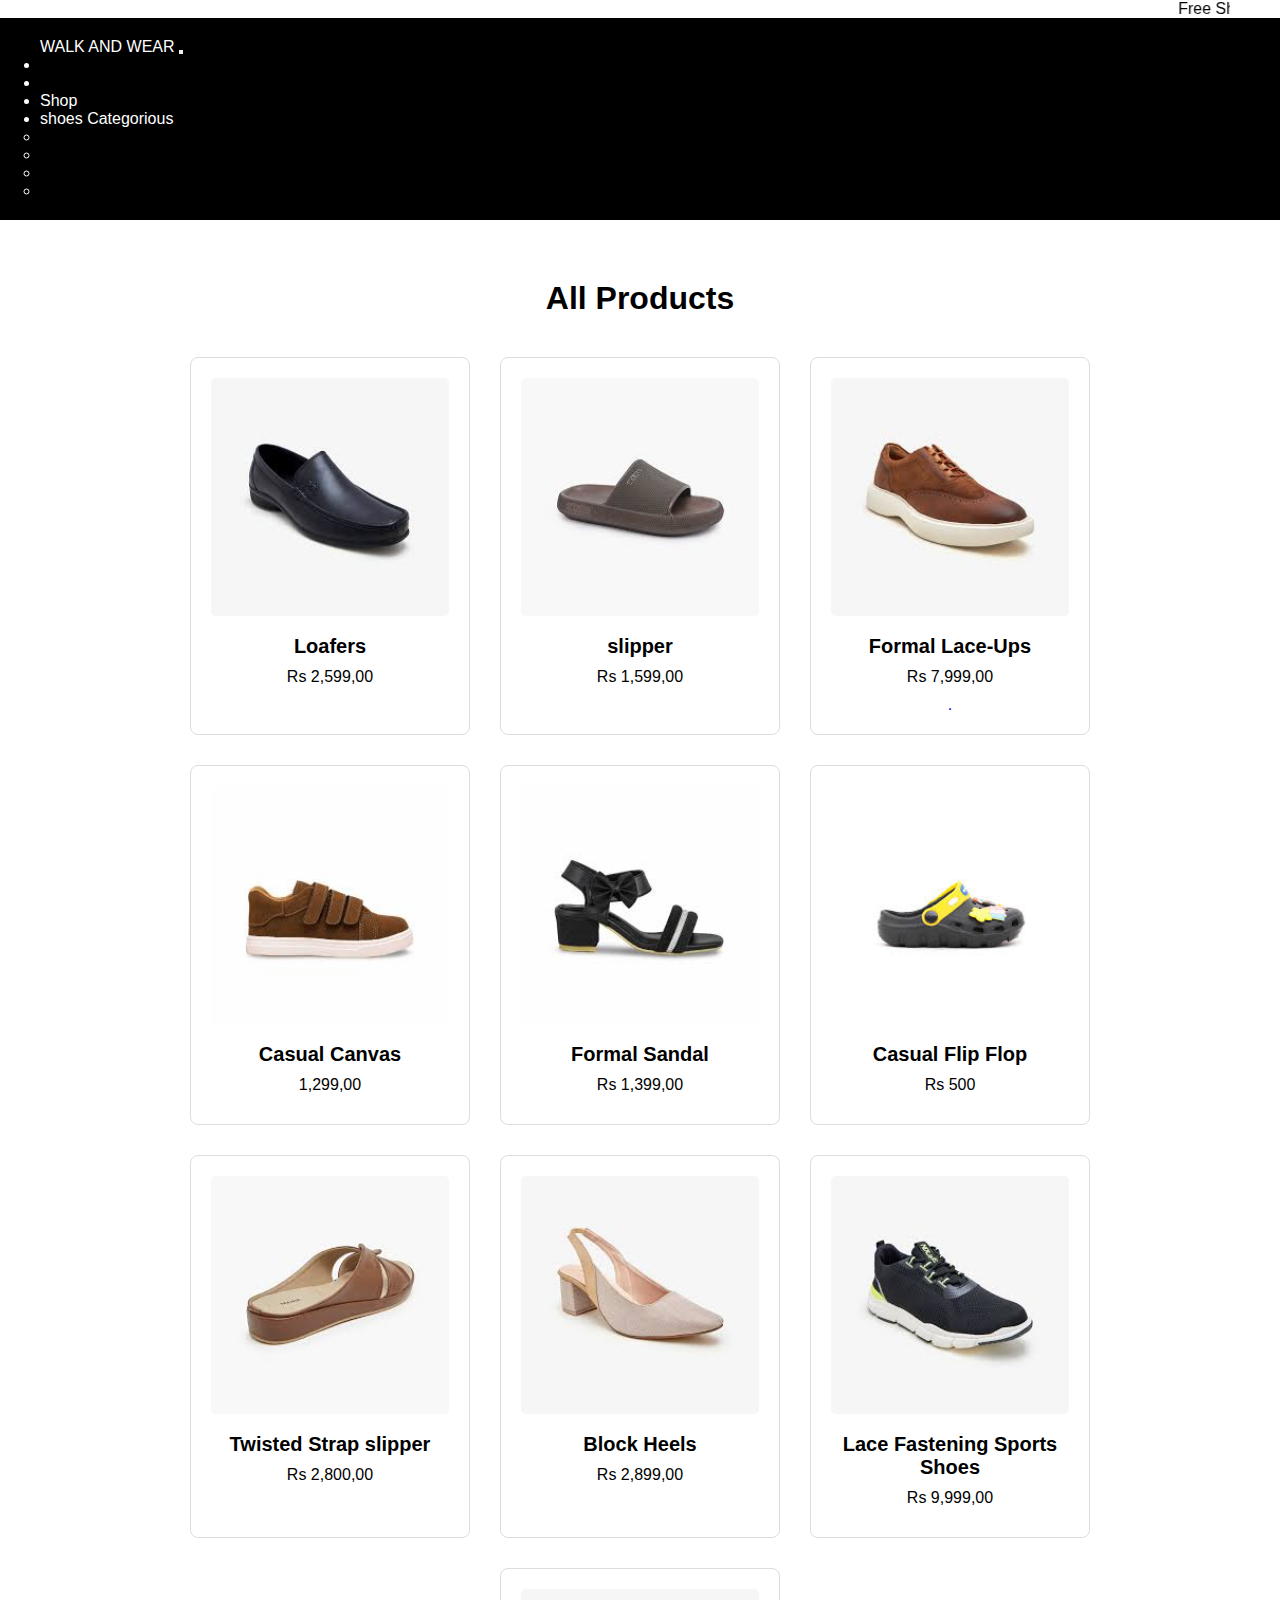
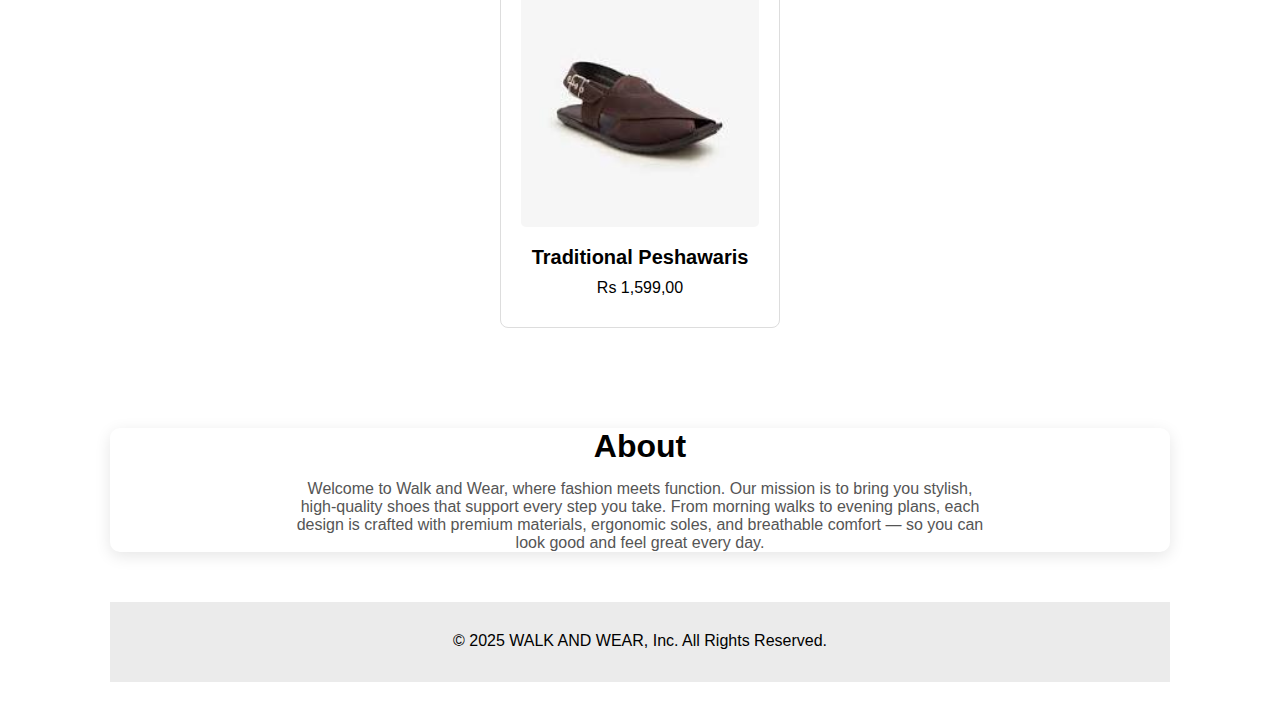
<file: index.html>
<!DOCTYPE html>
<html lang="en">

<head>
  <meta charset="UTF-8">
  <meta name="viewport" content="width=device-width, initial-scale=1.0">
  <title>WALK AND WEAR</title>
  <link rel="stylesheet" href="home.css">



  <link href="https://cdn.jsdelivr.net/npm/bootstrap@5.0.2/dist/css/bootstrap.min.css" rel="stylesheet" integrity="sha384-EVSTQN3/azprG1Anm3QDgpJLIm9Nao0Yz1ztcQTwFspd3yD65VohhpuuCOmLASjC" crossorigin="anonymous">


<style>
.edit{
  background-color:white;
  color: aliceblue;
}

.container-fluid a{
  color: white;
}

.dropdown-menu li a {
    color:black;
}


* {
  margin: 0;
  padding: 0;
  box-sizing: border-box;
  font-family: 'Arial', sans-serif;
}

/* body {
  background: #fff;
  color: #000;
} */

/* Navbar */
.navbar {
  display: flex;
  justify-content: space-between;
  align-items: center;
  padding: 20px 40px;
  background-color: #000;
  color: #fff;
}

.logo {
  font-size: 24px;
  font-weight: bold;
  letter-spacing: 2px;
}

.nav-links {
  list-style: none;
  display: flex;
  gap: 20px;
}

.nav-links li a {
  color: #fff;
  text-decoration: none;
  font-size: 16px;
}

.icons a {
  color: #fff;
  margin-left: 15px;
  font-size: 18px;
}

/* Hero Section */
.hero {
  display: flex;
  flex-wrap: wrap;
  align-items: center;
  justify-content: space-between;
  padding: 50px 40px;
  background: #f4f4f4;
}

.hero-text {
  flex: 1;
  max-width: 500px;
}

.hero-text h1 {
  font-size: 48px;
  margin-bottom: 20px;
  color: #000;
}

.hero-text p {
  font-size: 18px;
  margin-bottom: 30px;
  color: #000;
}
 /* .{
  background: #000;
  color: #fff;
  padding: 12px 25px;
  text-decoration: none;
  border-radius: 5px;
  font-weight: bold;
  transition: 0.3s;
} */

.btn:hover {
  background: #333;
}

.nav-links li a:hover{
    border-bottom: 2px solid whitesmoke;
    color: gray
}

.hero-img img {
  width: 50%;
  max-width: 300px;
margin-left:500px;
}

/* Products */
.products {
  padding: 60px 40px;
  text-align: center;
}

.products h2 {
  font-size: 32px;
  margin-bottom: 40px;
}

.product-grid {
  display: flex;
  gap: 30px;
  flex-wrap: wrap;
  justify-content: center;
}

.product-card {
  border: 1px solid #ddd;
  padding: 20px;
  width: 280px;
  border-radius: 8px;
  transition: transform 0.3s;
}

.product-card:hover {
  transform: translateY(-5px);
}

.product-card img {
  width: 100%;
  border-radius: 5px;
}

.product-card h3 {
  margin-top: 15px;
  font-size: 20px;
}

.product-card p {
  margin: 10px 0;
  font-size: 16px;
}

.btn.small {
  padding: 8px 20px;
  font-size: 14px;
}

/* Footer */
.footer {
  background:rgb(235, 235, 235);
  color: black;
  padding: 30px 40px;
  text-align: center;
  height: 80px;
}

.footer .socials a {
  color: #fff;
  margin: 0 10px;
  text-decoration: none;
}
.logo  a{
    list-style-type: none;
    color: white;
}

.hero-img>img{
    width: 100%;
    height: 110%;

}


.img{background-color: aqua;

}





/* .{
  background-color: #111;
  color: white;
  padding: 8px 16px;
  text-decoration: none;
  border-radius: 20px;
  font-size: 0.9rem;
  transition: background-color 0.3s ease;
} */

 
  /* background-color: blue; */


.lol{
  display: flex;
  justify-content: space-between;
}
.lol marquee{
  margin-left: 50px;
  margin-right: 50px;
  /* display: flex;
  justify-content: space-between; */
}
.lol h3{
   display: flex;
  justify-content: space-between;
  
}

</style>


</head>

<body>

  <!-- <marquee behavior="" direction="" > Shoes All Categorious Availale from adult to kids </marquee> -->


  <!-- <div class="sss">
    <div class="logo-container">
      <div class="logo-icon">👟</div>
      <div class="logo-text">WALK <span>AND</span> WEAR</div>
    </div>

  </div> -->
  

<div class="lol">
  
<marquee behavior="" direction="">Free Shipping Available Over Rs. 1500 Order. </marquee>
</div>


<nav class="navbar navbar-expand-lg navbar-light bg-light">
  <div class="container-fluid">
    <a class="navbar-brand" href="index.html">WALK AND WEAR</a>
    <button class="navbar-toggler" type="button" data-bs-toggle="collapse" data-bs-target="#navbarNavDropdown" aria-controls="navbarNavDropdown" aria-expanded="false" aria-label="Toggle navigation">
      <span class="navbar-toggler-icon"></span>
    </button>
    <div class="collapse navbar-collapse" id="navbarNavDropdown">
      <ul class="navbar-nav">
        <li class="nav-item">
          <a class="nav-link active" aria-current="page" href="#"></a>
        </li>
        <li class="nav-item">
          <a class="nav-link" href="home.html"></a>
        </li>
        <li class="nav-item">
          <a class="nav-link" href="shop.html">Shop</a>
        </li>
       <li class="nav-item dropdown">
          <a class="nav-link dropdown-toggle" href="#" id="navbarDropdownMenuLink" role="button" data-bs-toggle="dropdown" aria-expanded="false">
            shoes Categorious
          </a>
          <ul class="dropdown-menu" aria-labelledby="navbarDropdownMenuLink">
            <li><a class="dropdown-item" href="man.html">Man</a></li>
            <li><a class="dropdown-item" href="women.html">Women</a></li>
            <li><a class="dropdown-item" href="kid.html">kid</a></li>
            <li><a class="dropdown-item" href="sport.html">Sport</a></li>
          </ul>
        </li>
      </ul>
    </div>
  </div>
</nav>






<!-- <nav class="navbar navbar-expand-lg navbar-light bg-light">
  <div class="container-fluid">
    <a class="navbar-brand" href="#">WALK AND WEAR</a>
    <button class="navbar-toggler" type="button" data-bs-toggle="collapse" data-bs-target="#navbarNavDropdown" aria-controls="navbarNavDropdown" aria-expanded="false" aria-label="Toggle navigation">
      <span class="navbar-toggler-icon"></span>
    </button>
    <div class="collapse navbar-collapse" id="navbarNavDropdown">
      <ul class="navbar-nav">
        <li class="nav-item">
          <a class="nav-link active" aria-current="page" href="#"></a>
        </li>
        <li class="nav-item">
          <a class="nav-link" href="home.html"></a>
        </li>
        <li class="nav-item">
          <a class="nav-link" href="shop.html">Shop</a>
        </li>
        <li class="nav-item dropdown">
          <a class="nav-link dropdown-toggle" href="#" id="navbarDropdownMenuLink" role="button" data-bs-toggle="dropdown" aria-expanded="false">
            shoes Categorious
          </a>
          <ul class="dropdown-menu" aria-labelledby="navbarDropdownMenuLink">
            <li><a class="dropdown-item" href="man.html">Man</a></li>
            <li><a class="dropdown-item" href="women.html">Women</a></li>
            <li><a class="dropdown-item" href="kid.html">kid</a></li>
            <li><a class="dropdown-item" href="sport.html">Sport</a></li>
          </ul>
        </li>
      </ul>
    </div>
  </div>
</nav> -->






  <!-- <div class="header">
    <div class="maaz">
      <h2>Walk&Wear</h2>


    </div>

    <div class="navbar">
      <ul>
        <li><a href="home.html">Home</a></li>
        <li><a href="login.html">login</a></li>
        <li><a href="shop.html">Shop</a></li>
        <li><a href="man.html">Men</a></li>
        <li><a href="women.html">women</a></li>
        <li><a href="kid.html">Kid</a></li>

        <li><a href="sport.html">Sport</a></li>


      </ul>
    </div>
  </div> -->



<!-- 
  <div class="hello">
    <div class="mazz">


    </div> -->




    <!-- <div class="bar">
      <ul>

        <li><a href="man.html">Men</a></li>
        <li><a href="women.html">women</a></li>
        <li><a href="kid.html">Kid</a></li>

        <li><a href="sport.html">Sport</a></li>
      </ul>
    </div>
  </div> -->


  <!-- <div class="hero-section">
    <h1>"Fashion That Moves With You."</h1>



  </div>  -->


 




  <!-- <div id="carouselExampleIndicators" class="carousel slide" data-bs-ride="carousel">
    <div class="carousel-indicators">
      <button type="button" data-bs-target="#carouselExampleIndicators" data-bs-slide-to="0" class="active"
        aria-current="true" aria-label="Slide 1"></button>
      <button type="button" data-bs-target="#carouselExampleIndicators" data-bs-slide-to="1"
        aria-label="Slide 2"></button>
      <button type="button" data-bs-target="#carouselExampleIndicators" data-bs-slide-to="2"
        aria-label="Slide 3"></button>
        <button type="button" data-bs-target="#carouselExampleIndicators" data-bs-slide-to="3"
        aria-label="Slide 4"></button>
    </div>
    <div class="carousel-inner">
      <div class="carousel-item active">
        <img src="banner3.png" class="d-block w-100"height="550px"  alt="...">
      </div>
      <div class="carousel-item">
        <img src="banner 4.png" class="d-block w-100" height="550px" alt="...">
      </div>
      <div class="carousel-item">
        <img src="banner - Copy.webp" class="d-block w-100" height="550px" alt="...">
      </div>
       <div class="carousel-item">
        <img src="gif.jpeg" class="d-block w-100" height="550px" alt="...">
      </div>
    </div>
    <button class="carousel-control-prev" type="button" data-bs-target="#carouselExampleIndicators"
      data-bs-slide="prev">
      <span class="carousel-control-prev-icon" aria-hidden="true"></span>
      <span class="visually-hidden">Previous</span>
    </button>
    <button class="carousel-control-next" type="button" data-bs-target="#carouselExampleIndicators"
      data-bs-slide="next">
      <span class="carousel-control-next-icon" aria-hidden="true"></span>
      <span class="visually-hidden">Next</span>
    </button>
  </div> -->



<!-- <section class="hero">
    <div class="hero-text">
      <h1>Step into the Future</h1>
      <p>Explore the latest Nike shoes engineered for performance and style.</p>
      <a href="#" class="btn">Shop Now</a>
    </div>
    <div class="hero-img">
      <img src="hh.jpeg" alt="Nike Shoes">
    </div>
  </section> -->
<div class="animate__animated animate__backInRight">
  <section class="products">
    <h2>All Products</h2>
    <div class="product-grid">  
      <div class="product-card">
        <img src="leader.jpeg" alt="Shoe 1">
        <h3>Loafers</h3>
        <p></p>
        <p>Rs 2,599,00</p>
        <a href="payment.html" class=""></a>
      </div>
      

        <div class="product-card">
        <img src="chapal.jpeg" alt="Shoe 1">
        <h3>slipper</h3>
        <p></p>
         
        
        <p>Rs 1,599,00</p>
        <a href="payment.html" class="."></a>
      </div>
      

  <div class="product-card">
        <img src="best.jpeg" alt="Shoe 1">
        <h3>Formal Lace-Ups</h3>
        <p>Rs 7,999,00</p>
        <a href="payment.html" class=".">.</a>
      </div>
 <!-- start -->
 
 

        <div class="product-card">
          
        <img src="kid1.jpeg" alt="Shoe 1">
        
        <h3>Casual Canvas</h3>
        <p>1,299,00</p>
        <a href="payment.html" class=""></a>
        
      </div>



        <div class="product-card">
        <img src="kid3.jpeg" alt="Shoe 1">
        <h3>Formal Sandal</h3>
        <p>Rs 1,399,00</p>
        <a href="payment.html" class=""></a>
      </div>


        <div class="product-card">
        <img src="kid2.jpeg" alt="Shoe 1">
        <h3>Casual Flip Flop</h3>
        <p>Rs 500</p>
        <a href="payment.html" class=""></a>
      </div>


        <div class="product-card">
        <img src="wo3.jpeg" alt="Shoe 1">
        <h3>Twisted Strap slipper</h3>
        <p>Rs 2,800,00</p>
        <a href="payment.html" class="."></a>
      </div>


        <div class="product-card">
        <img src="wo4.jpeg" alt="Shoe 1">
        <h3>Block Heels</h3>
        <p>Rs 2,899,00</p>
        <a href="payment.html" class="."></a>
      </div>



      <div class="product-card">
        <img src="sport2.jpeg" alt="Shoe 2">
        <h3>Lace Fastening Sports Shoes</h3>
        <p>Rs 9,999,00</p>
        <a href="payment.html" class="."></a>
      </div>
      <div class="product-card">
        <img src="best 2.jpeg" alt="Shoe 3">
        <h3>Traditional Peshawaris</h3>
        <p>Rs 1,599,00</p>
        <a href="payment.html" class="."></a>
      </div>
    </div>
    </div>
  </section>

 
    



</body>
</html>



  <!-- <div class="card-section">

                <div class="card">
                    <div class="img">
                        <img src="11.jpeg"">

                    </div>
                           <div class="card-section">
                            <h3>Jordan</h3>
                            <p>$400.99</p>

                           </div>
                </div>
<div class="card">
                    <div class="img">
                        <img src="8.jpeg" alt="">

                    </div>
                           <div class="card-section">
                            <h3>Jordan</h3>
                            <br>
                            <h5> price $400.99</h5>

                           </div>
                </div>
<div class="card">
                    <div class="img">
                        <img src="9.jpeg" alt="">

                    </div>
                           <div class="card-section">
                            <h3>Jordan</h3>
                            <h5> price $400.99</h5>
                        </div>
            </div>
<div class="card">
                    <div class="img">
                        <img src="6.jpeg" alt="">

                    </div>
                           <div class="card-section">
                            <h3>Jordan</h3>
                            <h5> price $400.99</h5>
                        </div>
            </div>
<div class="card">
                    <div class="img">
                        <img src="5.jpeg" alt="">

                    </div>
                           <div class="card-section">
                            <h3>Jordan</h3>
                            <h5> price $400.99</h5>
                        </div>
            </div>
<div class="card">
                    <div class="img">
                        <img src="4.jpeg" alt="">

                    </div>
                           <div class="card-section">
                            <h3>Jordan</h3>
                            <h5> price $400.99</h5>
                        </div>
            </div>
<div class="card">
                    <div class="img">
                        <img src="9.jpeg" alt="">

                    </div>
                           <div class="card-section">
                            <h3>Jordan</h3>
                            <h5> price $400.99</h5>
                        </div>
            </div>
<div class="card">
                    <div class="img">
                        <img src="3.jpeg" alt="">

                    </div>
                           <div class="card-section">
                            <h3>Jordan</h3>
                            <h5> price $400.99</h5>
                        </div>
            </div>
<div class="card">
                    <div class="img">
                        <img src="2.jpeg" alt="">

                    </div>
                           <div class="card-section">
                            <h3>Jordan</h3>
                            <h5> price $400.99</h5>
                        </div>
            </div>
<div class="card">
                    <div class="img">
                        <img src="1.jpeg" alt="">

                    </div>
                           <div class="card-section">
                            <h3>Jordan</h3>
                            <h5> price $400.99</h5>
                        </div>
            </div>
<div class="card">
                    <div class="img">
                        <img src="7.jpeg" alt="">

                    </div>
                           <div class="card-section">
                            <h3>Jordan</h3>
                            <h5> price $400.99</h5>
                        </div>
            </div>
<div class="card">
                    <div class="img">
                        <img src="project.jpeg" alt="">

                    </div>
                           <div class="card-section">
                            <h3>Jordan</h3>
                            <h5> price $400.99</h5>
                        </div>
            </div>
                      -->
  <!-- <footer class="nike-footer">
    <div class="footer-container">
      <div class="footer-logo">
        <img src="https://1000logos.net/wp-content/uploads/2017/03/Nike-Logo.png" alt="Nike Logo">
        <p>Just Do It.</p>
      </div>

      <div class="footer-links">
        <div>
          <h4>Shop</h4>
          <ul>
            <li><a href="#">Men's Shoes</a></li>
            <li><a href="#">Women's Shoes</a></li>
            <li><a href="#">Kids</a></li>
            <li><a href="#">New Arrivals</a></li>
          </ul>
        </div>
        <div>
          <h4>Support</h4>
          <ul>
            <li><a href="#">Help Center</a></li>
            <li><a href="#">Returns</a></li>
            <li><a href="#">Order Status</a></li>
            <li><a href="#">Shipping</a></li>
          </ul>
        </div>
        <div>
          <h4>Company</h4>
          <ul>
            <li><a href="#">About Nike</a></li>
            <li><a href="#">News</a></li>
            <li><a href="#">Careers</a></li>
            <li><a href="#">Investors</a></li>
          </ul>
        </div>
      </div>
    </div>

    <div class="footer-bottom">
      <p>&copy; 2025 Nike, Inc. All rights reserved.</p>
    </div>
  </footer> -->



 <div class="container">
    <!-- ===== About Section ===== -->
    <section class="about">
      <h1>About </h1>
      <p>
         <strong></strong>Welcome to Walk and Wear, where fashion meets function.
Our mission is to bring you stylish, high-quality shoes that support every step you take. From morning walks to evening plans, each design is crafted with premium materials, ergonomic soles, and breathable comfort — so you can look good and feel great every day.
      </p>
    </section>




  <footer class="footer">
    <p>© 2025 WALK AND WEAR, Inc. All Rights Reserved.</p>
    <div class="socials">
      <!-- <a href="#">Instagram</a> |
      <a href="#">Twitter</a> |
      <a href="#">Facebook</a> -->
    </div>
  </footer>


<link
    rel="stylesheet"
    href="https://cdnjs.cloudflare.com/ajax/libs/animate.css/4.1.1/animate.min.css"
  />




  <script src="https://cdn.jsdelivr.net/npm/bootstrap@5.0.2/dist/js/bootstrap.bundle.min.js"
    integrity="sha384-MrcW6ZMFYlzcLA8Nl+NtUVF0sA7MsXsP1UyJoMp4YLEuNSfAP+JcXn/tWtIaxVXM"
    crossorigin="anonymous"></script>
<!-- 
 <script src="https://cdn.jsdelivr.net/npm/bootstrap@5.0.2/dist/js/bootstrap.bundle.min.js" integrity="sha384-MrcW6ZMFYlzcLA8Nl+NtUVF0sA7MsXsP1UyJoMp4YLEuNSfAP+JcXn/tWtIaxVXM" crossorigin="anonymous"></script>
 -->




</body>

</html>
</file>
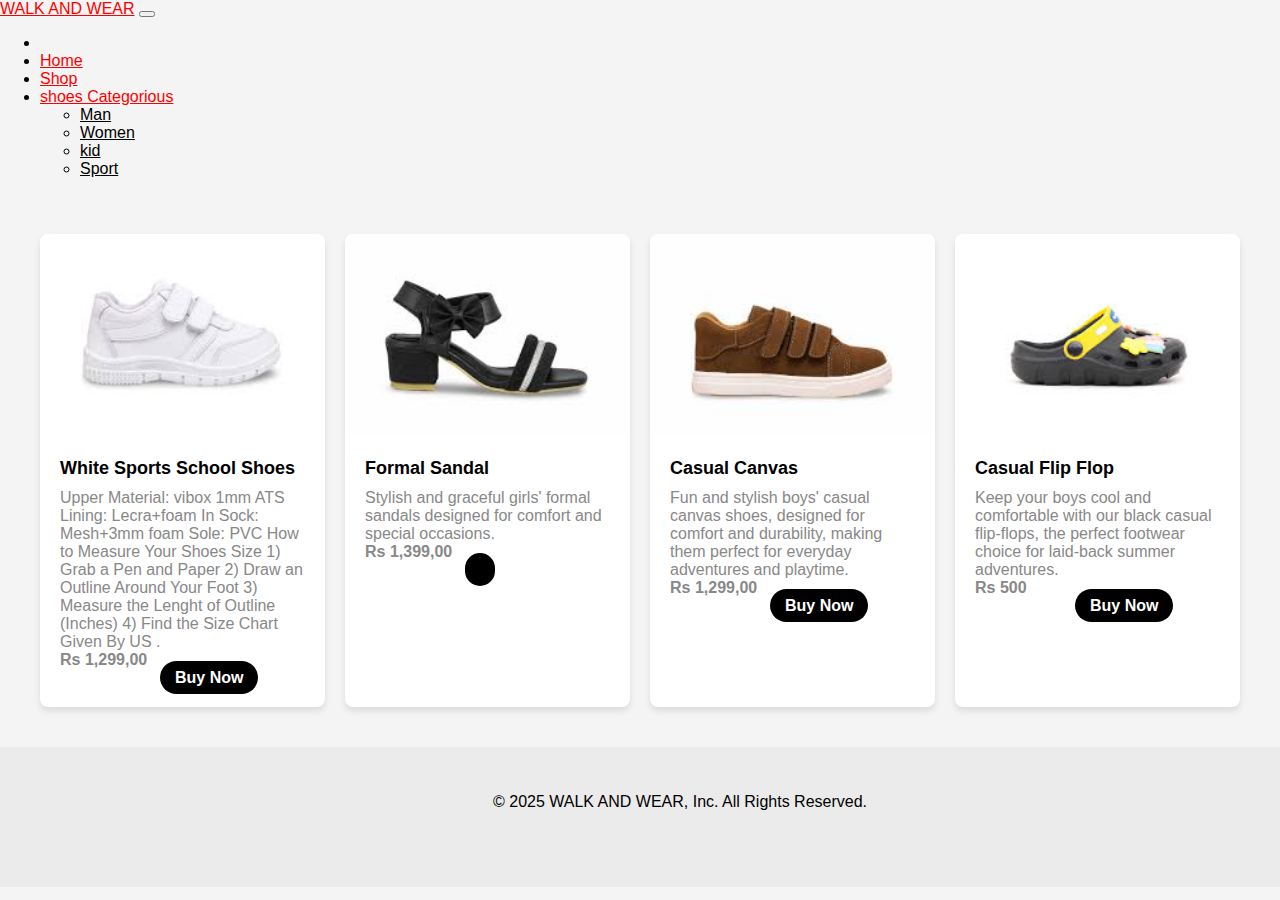
<file: detail.html>
<!DOCTYPE html>
<html lang="en">
<head>
  <meta charset="UTF-8">
  <meta name="viewport" content="width=device-width, initial-scale=1">
  <title>Men's Shoes</title>

<link href="https://cdn.jsdelivr.net/npm/bootstrap@5.0.2/dist/css/bootstrap.min.css" rel="stylesheet" integrity="sha384-EVSTQN3/azprG1Anm3QDgpJLIm9Nao0Yz1ztcQTwFspd3yD65VohhpuuCOmLASjC" crossorigin="anonymous">


  <style>
    body {
      font-family: 'Segoe UI', sans-serif;
      margin: 0;
      background-color: #f4f4f4;
    }


    .dropdown-menu li a{
    color:black;
}


/* .navbar {
  display: flex;
  justify-content: space-between;
  align-items: center;
  padding: 20px 40px;
  background-color:black;
  color: #fff;
  height: 28px;
  margin: 0px;
}

.logo a {
    color: white;
  font-size: 25px;
  font-weight: bold;
  letter-spacing: 2px;
}

.nav-links {
  list-style: none;
  display: flex;
  gap: 20px;
}

.nav-links li a {
  color: #fff;
  text-decoration: none;
  font-size: 16px;
}


.icons a {
  color: #fff;
  margin-left: 15px;
  font-size: 18px;
}
     */

 /* header {
      background-color: #222;
      color: white;
      padding: 20px 40px;
      text-align: center;
    } */




    .container-fluid a {
      color: red;
    }

    h1 {
      margin: 0;
    }

    .container {
      display: grid;
      grid-template-columns: repeat(auto-fit, minmax(250px, 1fr));
      gap: 20px;
      padding: 40px;
    }

    .shoe-card {
      background-color: white;
      border-radius: 8px;
      overflow: hidden;
      box-shadow: 0 4px 6px rgba(0, 0, 0, 0.1);
      transition: transform 0.2s;
    }

    .shoe-card:hover {
      transform: translateY(-5px);
    }

    .shoe-card img {
      width: 100%;
      height: 200px;
      object-fit: cover;
    }

    .shoe-info {
      padding: 20px;
    }

    .shoe-info h2 {
      font-size: 18px;
      margin: 0 0 10px;
    }

    .shoe-info p {
      margin: 0;
      color: #888;
    }

    .price {
      color: #000;
      font-weight: bold;
      margin-top: 10px;
    }



    .intro {
      background: #000;
      color: #fff;
      padding: 8px 15px;
      text-decoration: none;
      border-radius: 25px;
      font-weight:bold;
      transition: 0.3s;

    margin-left:100px;

    }

       /* .intro {
  background: #000;
  color: #fff;
  padding: 12px 25px;
  text-decoration: none;
  border-radius: 20px;
  font-weight: bold;
  transition: 0.3s;
  
  margin-left: 140px;

} */

.nav-links li a:hover{
    border-bottom: 2px solid whitesmoke;
    color: gray
}





.footer {
    background:rgb(235, 235, 235);
  color:black;
  padding: 30px 40px;
  text-align: center;
  width: 100%;
  height: 80px;
}

.footer .socials a {
  color: #fff;
  margin: 0 10px;
  text-decoration: none;
}
    /* footer {
      text-align: center;
      padding: 20px;
      background-color: #222;
      color: white;
    } */
  </style>


<script>
    #$(function(){



    
        var url = location.

        
    })
</script>



</head>
<body>




  



<nav class="navbar navbar-expand-lg navbar-light bg-light">
  <div class="container-fluid">
    <a class="navbar-brand" href="index.html">WALK AND WEAR</a>
    <button class="navbar-toggler" type="button" data-bs-toggle="collapse" data-bs-target="#navbarNavDropdown" aria-controls="navbarNavDropdown" aria-expanded="false" aria-label="Toggle navigation">
      <span class="navbar-toggler-icon"></span>
    </button>
    <div class="collapse navbar-collapse" id="navbarNavDropdown">
      <ul class="navbar-nav">
        <li class="nav-item">
          <a class="nav-link active" aria-current="page" href="#"></a>
        </li>
        <li class="nav-item">
          <a class="nav-link" href="home.html">Home</a>
        </li>
        <li class="nav-item">
          <a class="nav-link" href="shop.html">Shop</a>
        </li>
        <li class="nav-item dropdown">
          <a class="nav-link dropdown-toggle" href="#" id="navbarDropdownMenuLink" role="button" data-bs-toggle="dropdown" aria-expanded="false">
            shoes Categorious
          </a>
          <ul class="dropdown-menu" aria-labelledby="navbarDropdownMenuLink">
            <li><a class="dropdown-item" href="man.html">Man</a></li>
            <li><a class="dropdown-item" href="women.html">Women</a></li>
            <li><a class="dropdown-item" href="kid.html">kid</a></li>
            <li><a class="dropdown-item" href="sport.html">Sport</a></li>
          </ul>
        </li>
      </ul>
    </div>
  </div>
</nav>





       <!-- <header class="navbar">
    <div class="logo">
        <a href="index.html">WALK AND WEAR</a>
    </div>
    <nav>
      <ul class="nav-links">
        <li><a href="#">Home</a></li>
        
         <li><a href="women.html">Women</a></li>
        
        <li><a href="man.html">Man</a></li>
        <li><a href="sport.html">Sports</a></li>
      </ul>
    </nav> 
     <div class="icons">
      <a href="#">🔍</a>
      <a href="#">🛒</a>
    </div> 
   </header> 

<header>
  <h1>Men's Shoes Collection</h1>
</header>  -->

<main class="container">
  <div class="shoe-card">
    <img src="kid.jpeg" alt="Sneaker 1">
    <div class="shoe-info">
      <h2>White Sports School Shoes</h2>
      <p>
Upper Material: vibox 1mm  ATS 
Lining: Lecra+foam
In Sock: Mesh+3mm foam
Sole: PVC

How to Measure Your Shoes Size 

1) Grab a Pen and Paper
2) Draw an Outline Around Your Foot
3) Measure the Lenght of Outline (Inches)
4) Find the Size Chart Given By US

.</p>
      <p class="price">Rs 1,299,00</p>

      <a href="payment.html" class="intro
">Buy Now</a>
    </div>
  </div>

  <div class="shoe-card">
    <img src="kid3.jpeg" alt="Boots 2">
    <div class="shoe-info">
      <h2>Formal Sandal</h2>
      <p>Stylish and graceful girls' formal sandals designed for comfort and special occasions.</p>
      <p class="price">Rs 1,399,00</p>
      <a href=" detail.html?" class="intro
"></a>
    </div>
  </div>

  <div class="shoe-card">
    <img src="kid1.jpeg" alt="Loafers 3">
    <div class="shoe-info">
      <h2>Casual Canvas</h2>
      <p>Fun and stylish boys' casual canvas shoes, designed for comfort and durability, making them perfect for everyday adventures and playtime.</p>
      <p class="price">Rs 1,299,00</p>

      <a href="payment.html" class="intro">Buy Now</a>
    </div>
  </div>

  <div class="shoe-card">
    <img src="kid2.jpeg" alt="Sneaker 4">
    <div class="shoe-info">
      <h2>Casual Flip Flop </h2>
      <p>Keep your boys cool and comfortable with our black casual flip-flops, the perfect footwear choice for laid-back summer adventures.</p>
      <p class="price">Rs 500</p>
      <a href="payment.html" class="intro
">Buy Now</a>
    </div>
  </div>
</main>



<footer class="footer">
    <p>© 2025 WALK AND WEAR, Inc. All Rights Reserved.</p>
    <div class="socials">
      <!-- <a href="#">Instagram</a> |
      <a href="#">Twitter</a> |
      <a href="#">Facebook</a> -->
    </div>
  </footer>
<!-- <footer>
  &copy; 2025 Men's Shoe Store. All rights reserved.



</footer> -->



  <!-- <script src="https://cdn.jsdelivr.net/npm/bootstrap@5.0.2/dist/js/bootstrap.bundle.min.js"
    integrity="sha384-MrcW6ZMFYlzcLA8Nl+NtUVF0sA7MsXsP1UyJoMp4YLEuNSfAP+JcXn/tWtIaxVXM"
    crossorigin="anonymous"></script> -->


<script src="https://cdn.jsdelivr.net/npm/bootstrap@5.0.2/dist/js/bootstrap.bundle.min.js" integrity="sha384-MrcW6ZMFYlzcLA8Nl+NtUVF0sA7MsXsP1UyJoMp4YLEuNSfAP+JcXn/tWtIaxVXM" crossorigin="anonymous"></script>


</body>
</html>
</file>
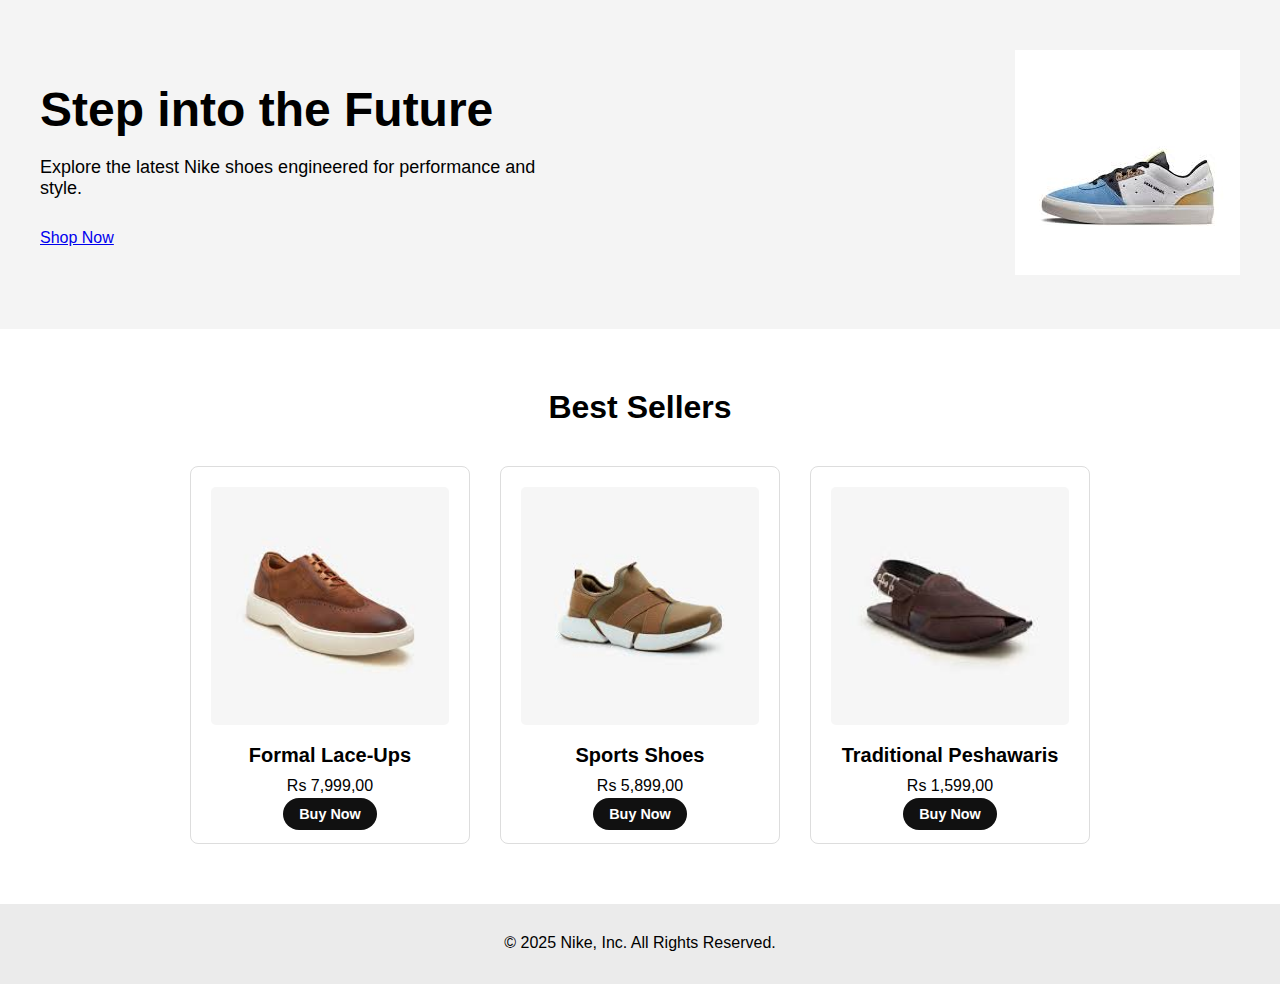
<file: home.html>
<!DOCTYPE html>
<html lang="en">
<head>
    <meta charset="UTF-8">
    <meta name="viewport" content="width=device-width, initial-scale=1.0">
    <title>Document</title>
    <link rel="stylesheet" href="maz.css">

     <link href="https://cdn.jsdelivr.net/npm/bootstrap@5.0.2/dist/css/bootstrap.min.css" rel="stylesheet"
    integrity="sha384-EVSTQN3/azprG1Anm3QDgpJLIm9Nao0Yz1ztcQTwFspd3yD65VohhpuuCOmLASjC" crossorigin="anonymous">


    <!-- <link href="https://cdn.jsdelivr.net/npm/bootstrap@5.0.2/dist/css/bootstrap.min.css" rel="stylesheet"
    integrity="sha384-EVSTQN3/azprG1Anm3QDgpJLIm9Nao0Yz1ztcQTwFspd3yD65VohhpuuCOmLASjC" crossorigin="anonymous"> -->

 <style>
  .navbar-brand{
    color: red;
  }
</style> 

</head>
<body>





<!-- <nav class="navbar navbar-expand-lg navbar-light bg-light">
  <div class="container-fluid">
    <a class="navbar-brand" href="index.html">WALK AND WEAR</a>
    <button class="navbar-toggler" type="button" data-bs-toggle="collapse" data-bs-target="#navbarNavDropdown" aria-controls="navbarNavDropdown" aria-expanded="false" aria-label="Toggle navigation">
      <span class="navbar-toggler-icon"></span>
    </button>
    <div class="collapse navbar-collapse" id="navbarNavDropdown">
      <ul class="navbar-nav">
        <li class="nav-item">
          <a class="nav-link active" aria-current="page" href="#"></a>
        </li>
        <li class="nav-item">
          <a class="nav-link" href=""></a>
        </li>
        <li class="nav-item">
          <a class="nav-link" href="shop.html">Shop</a>
        </li>
        <li class="nav-item dropdown">
          <a class="nav-link dropdown-toggle" href="#" id="navbarDropdownMenuLink" role="button" data-bs-toggle="dropdown" aria-expanded="false">
            shoes Categorious
          </a>
          <ul class="dropdown-menu" aria-labelledby="navbarDropdownMenuLink">
            <li><a class="dropdown-item" href="man.html">Man</a></li>
            <li><a class="dropdown-item" href="women.html">Women</a></li>
            <li><a class="dropdown-item" href="kid.html">kid</a></li>
            <li><a class="dropdown-item" href="sport.html">Sport</a></li>
          </ul>
        </li>
      </ul>
    </div>
  </div>
</nav> -->







    <!-- <header class="navbar">
    <div class="logo">
        <a href="index.html">WALK AND WEAR</a>
    </div>
    <nav>
      <ul class="nav-links">
        <li><a href="#">Home</a></li> -->
        <!-- <li><a href="man.html">Men</a></li>
        <li><a href="women.html">Women</a></li>
        <li><a href="kid.html">Kids</a></li>
       
        <li><a href="sport.html">Sport</a></li>
    
        <li><a href="shop.html">Shop</a></li>
      </ul>
    </nav> -->
    <!-- <div class="icons">
      <a href="#">🔍</a>
      <a href="#">🛒</a>
    </div> -->
  <!-- </header> -->

  <section class="hero">
    <div class="hero-text">
      <h1>Step into the Future</h1>
      <p>Explore the latest Nike shoes engineered for performance and style.</p>
      <a href="#" class="btn">Shop Now</a>
    </div>
    <div class="hero-img">
      <img src="hh.jpeg" alt="Nike Shoes">
    </div>
  </section>

  <section class="products">
    <h2>Best Sellers</h2>
    <div class="product-grid">
      <div class="product-card">
        <img src="best.jpeg" alt="Shoe 1">
        <h3>Formal Lace-Ups</h3>
        <p>Rs 7,999,00</p>
        <a href="payment.html" class="buy-btn">Buy Now</a>
      </div>
      <div class="product-card">
        <img src="best1.jpeg" alt="Shoe 2">
        <h3>Sports Shoes</h3>
        <p>Rs 5,899,00</p>
        <a href="payment.html" class="buy-btn">Buy Now</a>
      </div>
      <div class="product-card">
        <img src="best 2.jpeg" alt="Shoe 3">
        <h3>Traditional Peshawaris</h3>
        <p>Rs 1,599,00</p>
        <a href="payment.html" class="buy-btn">Buy Now</a>
      </div>
    </div>
  </section>

  <footer class="footer">
    <p>© 2025 Nike, Inc. All Rights Reserved.</p>
    <div class="socials">
      <!-- <a href="#">Instagram</a> |
      <a href="#">Twitter</a> |
      <a href="#">Facebook</a> -->
    </div>
  </footer>
    

  <script src="https://cdn.jsdelivr.net/npm/bootstrap@5.0.2/dist/js/bootstrap.bundle.min.js"
    integrity="sha384-MrcW6ZMFYlzcLA8Nl+NtUVF0sA7MsXsP1UyJoMp4YLEuNSfAP+JcXn/tWtIaxVXM"
    crossorigin="anonymous"></script>

</body>
</html>
</file>
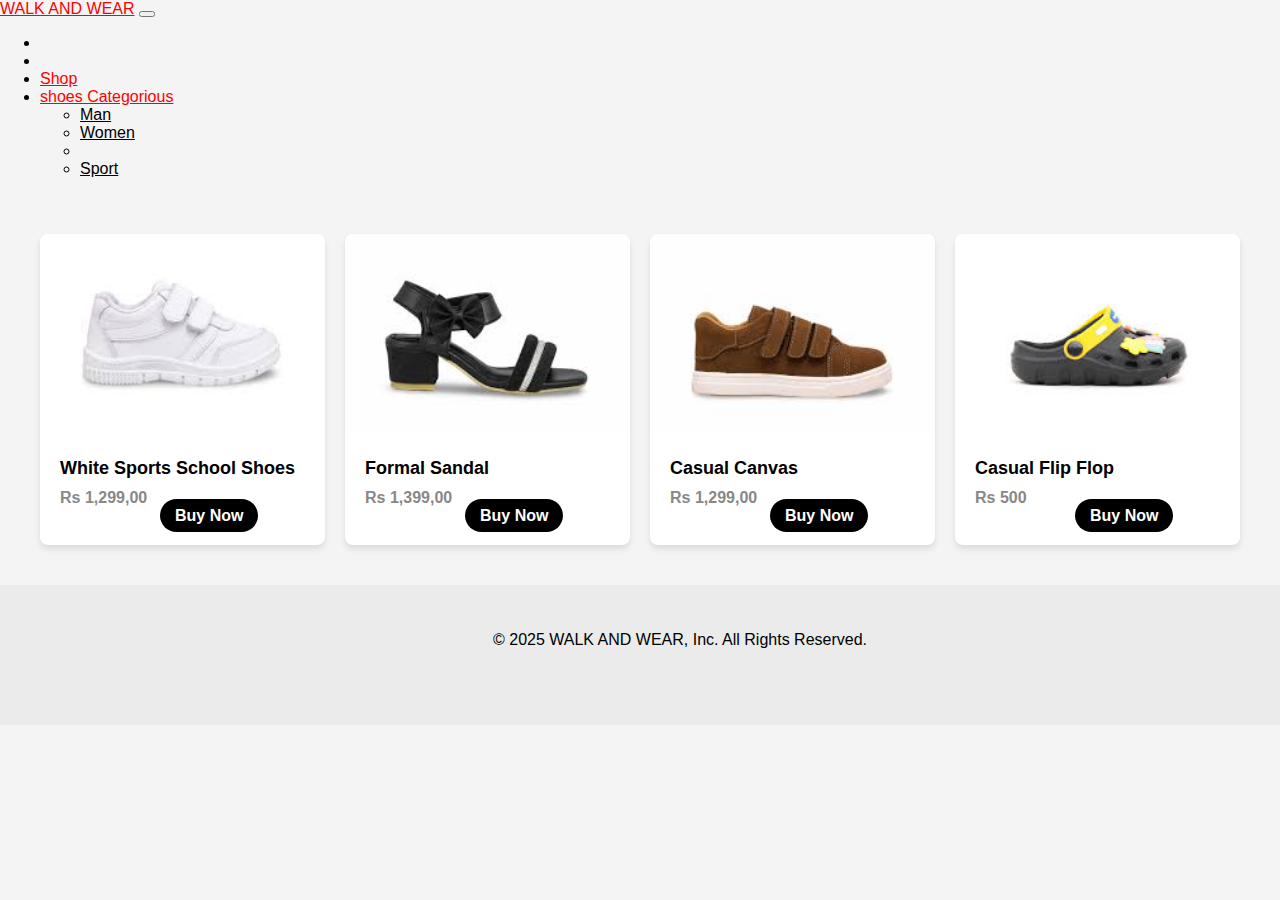
<file: kid.html>
<!DOCTYPE html>
<html lang="en">
<head>
  <meta charset="UTF-8">
  <meta name="viewport" content="width=device-width, initial-scale=1">
  <title>Men's Shoes</title>

<link href="https://cdn.jsdelivr.net/npm/bootstrap@5.0.2/dist/css/bootstrap.min.css" rel="stylesheet" integrity="sha384-EVSTQN3/azprG1Anm3QDgpJLIm9Nao0Yz1ztcQTwFspd3yD65VohhpuuCOmLASjC" crossorigin="anonymous">


  <style>
    body {
      font-family: 'Segoe UI', sans-serif;
      margin: 0;
      background-color: #f4f4f4;
    }


    .dropdown-menu li a{
    color:black;
}


/* .navbar {
  display: flex;
  justify-content: space-between;
  align-items: center;
  padding: 20px 40px;
  background-color:black;
  color: #fff;
  height: 28px;
  margin: 0px;
}

.logo a {
    color: white;
  font-size: 25px;
  font-weight: bold;
  letter-spacing: 2px;
}

.nav-links {
  list-style: none;
  display: flex;
  gap: 20px;
}

.nav-links li a {
  color: #fff;
  text-decoration: none;
  font-size: 16px;
}


.icons a {
  color: #fff;
  margin-left: 15px;
  font-size: 18px;
}
     */

 /* header {
      background-color: #222;
      color: white;
      padding: 20px 40px;
      text-align: center;
    } */




    .container-fluid a {
      color: red;
    }

    h1 {
      margin: 0;
    }

    .container {
      display: grid;
      grid-template-columns: repeat(auto-fit, minmax(250px, 1fr));
      gap: 20px;
      padding: 40px;
    }

    .shoe-card {
      background-color: white;
      border-radius: 8px;
      overflow: hidden;
      box-shadow: 0 4px 6px rgba(0, 0, 0, 0.1);
      transition: transform 0.2s;
    }

    .shoe-card:hover {
      transform: translateY(-5px);
    }

    .shoe-card img {
      width: 100%;
      height: 200px;
      object-fit: cover;
    }

    .shoe-info {
      padding: 20px;
    }

    .shoe-info h2 {
      font-size: 18px;
      margin: 0 0 10px;
    }

    .shoe-info p {
      margin: 0;
      color: #888;
    }

    .price {
      color: #000;
      font-weight: bold;
      margin-top: 10px;
    }



    .intro {
      background: #000;
      color: #fff;
      padding: 8px 15px;
      text-decoration: none;
      border-radius: 25px;
      font-weight:bold;
      transition: 0.3s;

    margin-left:100px;

    }

       /* .intro {
  background: #000;
  color: #fff;
  padding: 12px 25px;
  text-decoration: none;
  border-radius: 20px;
  font-weight: bold;
  transition: 0.3s;
  
  margin-left: 140px;

} */

.nav-links li a:hover{
    border-bottom: 2px solid whitesmoke;
    color: gray
}





.footer {
    background:rgb(235, 235, 235);
  color:black;
  padding: 30px 40px;
  text-align: center;
  width: 100%;
  height: 80px;
}

.footer .socials a {
  color: #fff;
  margin: 0 10px;
  text-decoration: none;
}
    /* footer {
      text-align: center;
      padding: 20px;
      background-color: #222;
      color: white;
    } */
  </style>
</head>
<body>




  



<nav class="navbar navbar-expand-lg navbar-light bg-light">
  <div class="container-fluid">
    <a class="navbar-brand" href="index.html">WALK AND WEAR</a>
    <button class="navbar-toggler" type="button" data-bs-toggle="collapse" data-bs-target="#navbarNavDropdown" aria-controls="navbarNavDropdown" aria-expanded="false" aria-label="Toggle navigation">
      <span class="navbar-toggler-icon"></span>
    </button>
    <div class="collapse navbar-collapse" id="navbarNavDropdown">
      <ul class="navbar-nav">
        <li class="nav-item">
          <a class="nav-link active" aria-current="page" href="#"></a>
        </li>
        <li class="nav-item">
          <a class="nav-link" href="home.html"></a>
        </li>
        <li class="nav-item">
          <a class="nav-link" href="shop.html">Shop</a>
        </li>
        <li class="nav-item dropdown">
          <a class="nav-link dropdown-toggle" href="#" id="navbarDropdownMenuLink" role="button" data-bs-toggle="dropdown" aria-expanded="false">
            shoes Categorious
          </a>
          <ul class="dropdown-menu" aria-labelledby="navbarDropdownMenuLink">
            <li><a class="dropdown-item" href="man.html">Man</a></li>
            <li><a class="dropdown-item" href="women.html">Women</a></li>
            <li><a class="dropdown-item" href="kid.html"></a></li>
            <li><a class="dropdown-item" href="sport.html">Sport</a></li>
          </ul>
        </li>
      </ul>
    </div>
  </div>
</nav>





       <!-- <header class="navbar">
    <div class="logo">
        <a href="index.html">WALK AND WEAR</a>
    </div>
    <nav>
      <ul class="nav-links">
        <li><a href="#">Home</a></li>
        
         <li><a href="women.html">Women</a></li>
        
        <li><a href="man.html">Man</a></li>
        <li><a href="sport.html">Sports</a></li>
      </ul>
    </nav> 
     <div class="icons">
      <a href="#">🔍</a>
      <a href="#">🛒</a>
    </div> 
   </header> 

<header>
  <h1>Men's Shoes Collection</h1>
</header>  -->
<!-- <div class="animate__animated animate__backInRight"> -->
<main class="container">
  <div class="shoe-card">
    <img src="kid.jpeg" alt="Sneaker 1">
    <div class="shoe-info">
      <h2>White Sports School Shoes</h2>
      <p>




</p>
      <p class="price">Rs 1,299,00</p>

      <a href="payment.html" class="intro
">Buy Now</a>
    </div>
  </div>

  <div class="shoe-card">
    <img src="kid3.jpeg" alt="Boots 2">
    <div class="shoe-info">
      <h2>Formal Sandal</h2>
      <p></p>
      <p class="price">Rs 1,399,00</p>
      <a href="payment.html" class="intro ">Buy Now</a>
    </div>
  </div>

  <div class="shoe-card">
    <img src="kid1.jpeg" alt="Loafers 3">
    <div class="shoe-info">
      <h2>Casual Canvas</h2>
      <p></p>
      <p class="price">Rs 1,299,00</p>

      <a href="payment.html" class="intro">Buy Now</a>
    </div>
  </div>

  <div class="shoe-card">
    <img src="kid2.jpeg" alt="Sneaker 4">
    <div class="shoe-info">
      <h2>Casual Flip Flop </h2>
      <p></p>
      <p class="price">Rs 500</p>
      <a href="payment.html" class="intro
">Buy Now</a>
    </div>
  </div>
</main>
</div>


<footer class="footer">
    <p>© 2025 WALK AND WEAR, Inc. All Rights Reserved.</p>
    <div class="socials">
      <!-- <a href="#">Instagram</a> |
      <a href="#">Twitter</a> |
      <a href="#">Facebook</a> -->
    </div>
  </footer>
<!-- <footer>
  &copy; 2025 Men's Shoe Store. All rights reserved.



</footer> -->



  <!-- <script src="https://cdn.jsdelivr.net/npm/bootstrap@5.0.2/dist/js/bootstrap.bundle.min.js"
    integrity="sha384-MrcW6ZMFYlzcLA8Nl+NtUVF0sA7MsXsP1UyJoMp4YLEuNSfAP+JcXn/tWtIaxVXM"
    crossorigin="anonymous"></script> -->


<script src="https://cdn.jsdelivr.net/npm/bootstrap@5.0.2/dist/js/bootstrap.bundle.min.js" integrity="sha384-MrcW6ZMFYlzcLA8Nl+NtUVF0sA7MsXsP1UyJoMp4YLEuNSfAP+JcXn/tWtIaxVXM" crossorigin="anonymous"></script>
<link
    rel="stylesheet"
    href="https://cdnjs.cloudflare.com/ajax/libs/animate.css/4.1.1/animate.min.css"
  />

</body>
</html>
</file>
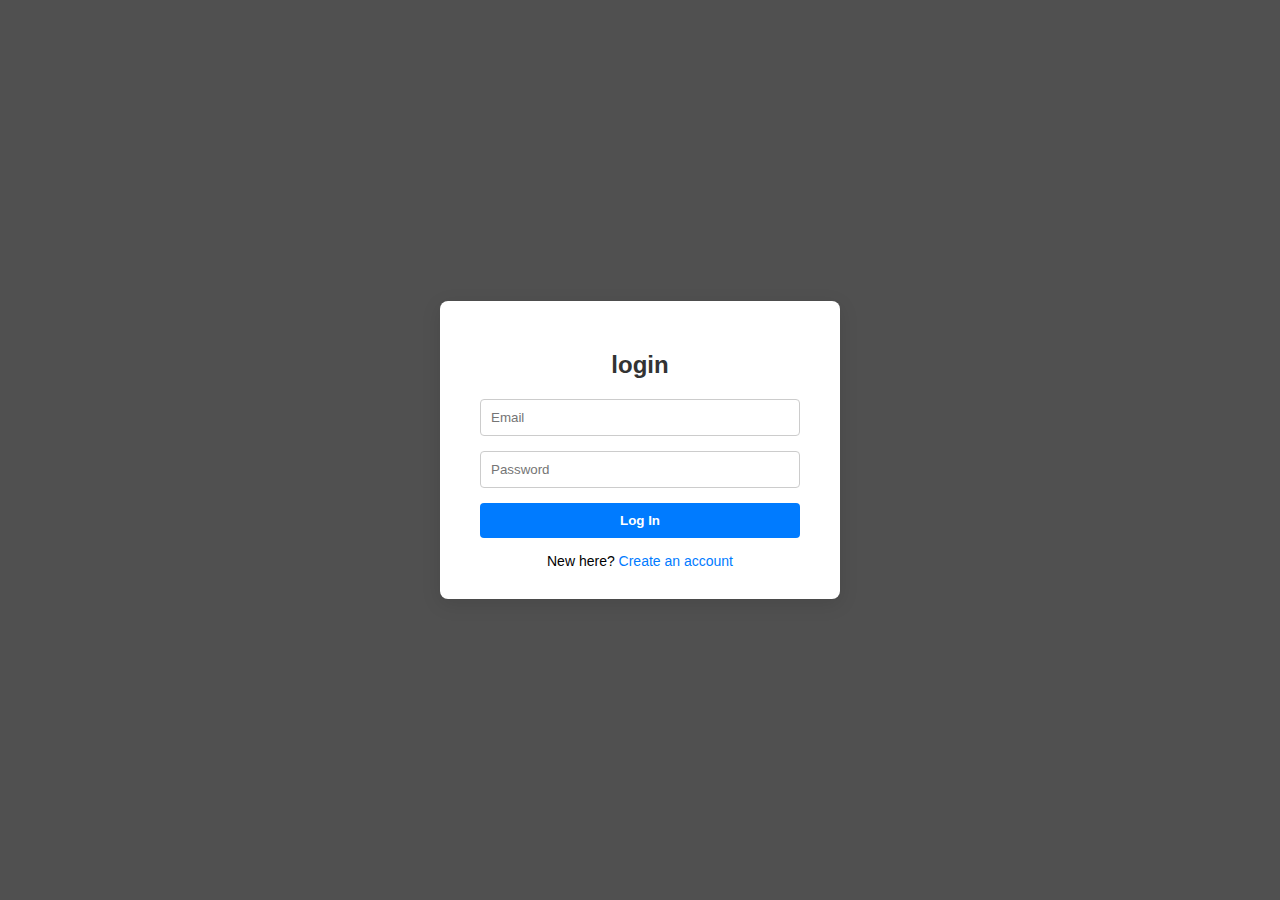
<file: login.html>
<!DOCTYPE html>
<html lang="en">
<head>
    <meta charset="UTF-8">
    <meta name="viewport" content="width=device-width, initial-scale=1.0">
    <title>Document</title>
    <link rel="stylesheet" href="sabi.css">
</head>
<body>
     <div class="login-box">
    <h2>login</h2>

    <!-- Form starts here -->
    <form action="/login" method="POST">
      <!-- Username field -->
      <input type="text" name="Email" placeholder="Email" required>

      <!-- Password field -->
      <input type="password" name="password" placeholder="Password" required>

      <!-- Submit button -->
      <input type="submit"  value="Log In">
    </form>

    <!-- Extra message -->
    <div class="footer">
      New here? <a href="/register">Create an account</a>
    </div>
  </div>
</body>
</html>
</file>
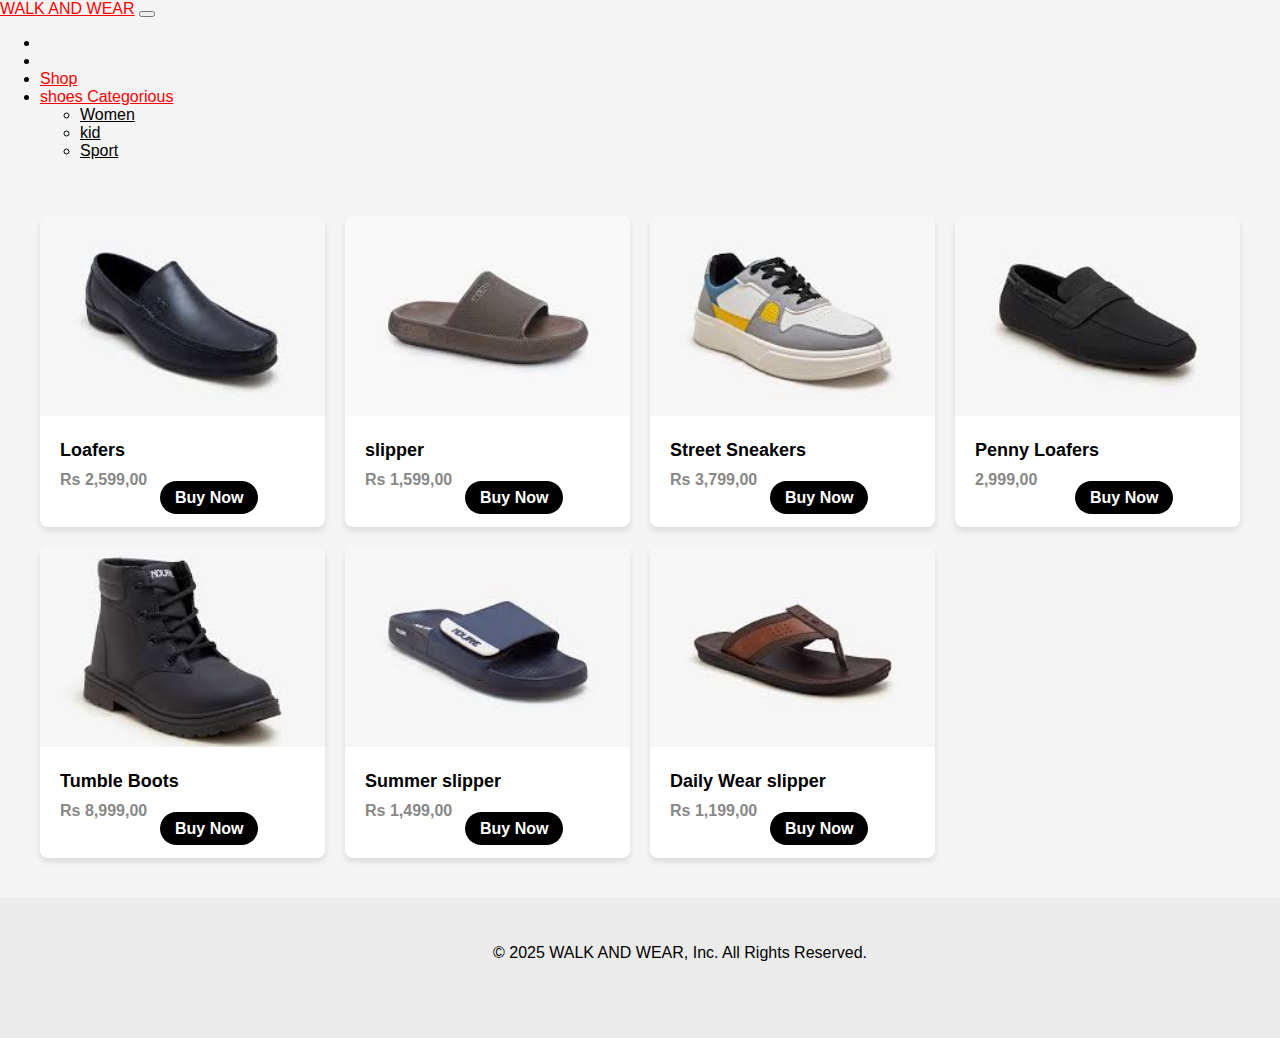
<file: man.html>
<!DOCTYPE html>
<html lang="en">
<head>
  <meta charset="UTF-8">
  <meta name="viewport" content="width=device-width, initial-scale=1">
  <title>Men's Shoes</title>

<link href="https://cdn.jsdelivr.net/npm/bootstrap@5.0.2/dist/css/bootstrap.min.css" rel="stylesheet" integrity="sha384-EVSTQN3/azprG1Anm3QDgpJLIm9Nao0Yz1ztcQTwFspd3yD65VohhpuuCOmLASjC" crossorigin="anonymous">


  <style>
    body {
      font-family: 'Segoe UI', sans-serif;
      margin: 0;
      background-color: #f4f4f4;
    }


    .dropdown-menu li a{
    color:black;
}


/* .navbar {
  display: flex;
  justify-content: space-between;
  align-items: center;
  padding: 20px 40px;
  background-color:black;
  color: #fff;
  height: 28px;
  margin: 0px;
}

.logo a {
    color: white;
  font-size: 25px;
  font-weight: bold;
  letter-spacing: 2px;
}

.nav-links {
  list-style: none;
  display: flex;
  gap: 20px;
}

.nav-links li a {
  color: #fff;
  text-decoration: none;
  font-size: 16px;
}


.icons a {
  color: #fff;
  margin-left: 15px;
  font-size: 18px;
}
     */

 /* header {
      background-color: #222;
      color: white;
      padding: 20px 40px;
      text-align: center;
    } */




    .container-fluid a {
      color: red;
    }

    h1 {
      margin: 0;
    }

    .container {
      display: grid;
      grid-template-columns: repeat(auto-fit, minmax(250px, 1fr));
      gap: 20px;
      padding: 40px;
    }

    .shoe-card {
      background-color: white;
      border-radius: 8px;
      overflow: hidden;
      box-shadow: 0 4px 6px rgba(0, 0, 0, 0.1);
      transition: transform 0.2s;
    }

    .shoe-card:hover {
      transform: translateY(-5px);
    }

    .shoe-card img {
      width: 100%;
      height: 200px;
      object-fit: cover;
    }

    .shoe-info {
      padding: 20px;
    }

    .shoe-info h2 {
      font-size: 18px;
      margin: 0 0 10px;
    }

    .shoe-info p {
      margin: 0;
      color: #888;
    }

    .price {
      color: #000;
      font-weight: bold;
      margin-top: 10px;
    }



    .intro {
      background: #000;
      color: #fff;
      padding: 8px 15px;
      text-decoration: none;
      border-radius: 25px;
      font-weight:bold;
      transition: 0.3s;

    margin-left:100px;

    }

       /* .intro {
  background: #000;
  color: #fff;
  padding: 12px 25px;
  text-decoration: none;
  border-radius: 20px;
  font-weight: bold;
  transition: 0.3s;
  
  margin-left: 140px;

} */

.nav-links li a:hover{
    border-bottom: 2px solid whitesmoke;
    color: gray
}





.footer {
   background:rgb(235, 235, 235);
  color: black;
  padding: 30px 40px;
  text-align: center;
  width: 100%;
  height: 80px;
}

.footer .socials a {
  color: #fff;
  margin: 0 10px;
  text-decoration: none;
}
    /* footer {
      text-align: center;
      padding: 20px;
      background-color: #222;
      color: white;
    } */
  </style>
</head>
<body>




  



<nav class="navbar navbar-expand-lg navbar-light bg-light">
  <div class="container-fluid">
    <a class="navbar-brand" href="index.html">WALK AND WEAR</a>
    <button class="navbar-toggler" type="button" data-bs-toggle="collapse" data-bs-target="#navbarNavDropdown" aria-controls="navbarNavDropdown" aria-expanded="false" aria-label="Toggle navigation">
      <span class="navbar-toggler-icon"></span>
    </button>
    <div class="collapse navbar-collapse" id="navbarNavDropdown">
      <ul class="navbar-nav">
        <li class="nav-item">
          <a class="nav-link active" aria-current="page" href="#"></a>
        </li>
        <li class="nav-item">
          <a class="nav-link" href="home.html"></a>
        </li>
        <li class="nav-item">
          <a class="nav-link" href="shop.html">Shop</a>
        </li>
        <li class="nav-item dropdown">
          <a class="nav-link dropdown-toggle" href="#" id="navbarDropdownMenuLink" role="button" data-bs-toggle="dropdown" aria-expanded="false">
            shoes Categorious
          </a>
          <ul class="dropdown-menu" aria-labelledby="navbarDropdownMenuLink">
            
            <li><a class="dropdown-item" href="women.html">Women</a></li>
            <li><a class="dropdown-item" href="kid.html">kid</a></li>
            <li><a class="dropdown-item" href="sport.html">Sport</a></li>
          </ul>
        </li>
      </ul>
    </div>
  </div>
</nav>





       <!-- <header class="navbar">
    <div class="logo">
        <a href="index.html">WALK AND WEAR</a>
    </div>
    <nav>
      <ul class="nav-links">
        <li><a href="#">Home</a></li>
        
         <li><a href="women.html">Women</a></li>
        
        <li><a href="man.html">Man</a></li>
        <li><a href="sport.html">Sports</a></li>
      </ul>
    </nav> 
     <div class="icons">
      <a href="#">🔍</a>
      <a href="#">🛒</a>
    </div> 
   </header> 

<header>
  <h1>Men's Shoes Collection</h1>
</header>  -->


 <main class="container">

    <div class="shoe-card">
      <img src="leader.jpeg" alt="">
      <div class="shoe-info">
        <h2> Loafers</h2>
        <p>

</p>
        <p class="price">Rs 2,599,00</p>
        <a href="payment.html" class="intro">Buy Now</a>
      </div>
    </div>




    <div class="shoe-card">
      <img src="chapal.jpeg" alt="">
      <div class="shoe-info">
        <h2> slipper</h2>
        <p>

          </p>
        <p class="price">Rs 1,599,00</p>
        <a href="payment.html" class="intro">Buy Now</a>
      </div>
    </div>





    <div class="shoe-card">
      <img src="street.jpeg" alt="">
      <div class="shoe-info">
        <h2>Street Sneakers</h2>
        <p>

        </p>
        <p class="price">Rs 3,799,00</p>
        <a href="payment.html" class="intro">Buy Now</a>
      </div>
    </div>




    <div class="shoe-card">
      <img src="street2.jpeg" alt="">
      <div class="shoe-info">
        <h2>Penny Loafers</h2>
        <p>

         </p>
        <p class="price">2,999,00</p>
        <a href="payment.html" class="intro">Buy Now</a>
      </div>
    </div>






    <div class="shoe-card">
      <img src="street1.jpeg" alt="">
      <div class="shoe-info">
        <h2>Tumble Boots</h2>
        <p>

          </p>
        <p class="price">Rs 8,999,00</p>
        <a href="payment.html" class="intro">Buy Now</a>
      </div>
    </div>






    <div class="shoe-card">
      <img src="street3.jpeg" alt="">
      <div class="shoe-info">
        <h2>Summer slipper</h2>
        <p>

         </p>
        <p class="price">Rs 1,499,00</p>
        <a href="payment.html" class="intro">Buy Now</a>
      </div>
    </div>






    <div class="shoe-card">
      <img src="street4.jpeg" alt="Sneaker 4">
      <div class="shoe-info">
        <h2>Daily Wear slipper</h2>
        <p>

          </p>
        <p class="price">Rs 1,199,00</p>
        <a href="payment.html" class="intro">Buy Now</a>
      </div>
    </div>


  



  </main>


<footer class="footer">
    <p>© 2025 WALK AND WEAR, Inc. All Rights Reserved.</p>
    <div class="socials">
      <!-- <a href="#">Instagram</a> |
      <a href="#">Twitter</a> |
      <a href="#">Facebook</a> -->
    </div>
  </footer>
<!-- <footer>
  &copy; 2025 Men's Shoe Store. All rights reserved.



</footer> -->



  <!-- <script src="https://cdn.jsdelivr.net/npm/bootstrap@5.0.2/dist/js/bootstrap.bundle.min.js"
    integrity="sha384-MrcW6ZMFYlzcLA8Nl+NtUVF0sA7MsXsP1UyJoMp4YLEuNSfAP+JcXn/tWtIaxVXM"
    crossorigin="anonymous"></script> -->


<script src="https://cdn.jsdelivr.net/npm/bootstrap@5.0.2/dist/js/bootstrap.bundle.min.js" integrity="sha384-MrcW6ZMFYlzcLA8Nl+NtUVF0sA7MsXsP1UyJoMp4YLEuNSfAP+JcXn/tWtIaxVXM" crossorigin="anonymous"></script>


</body>
</html>
</file>
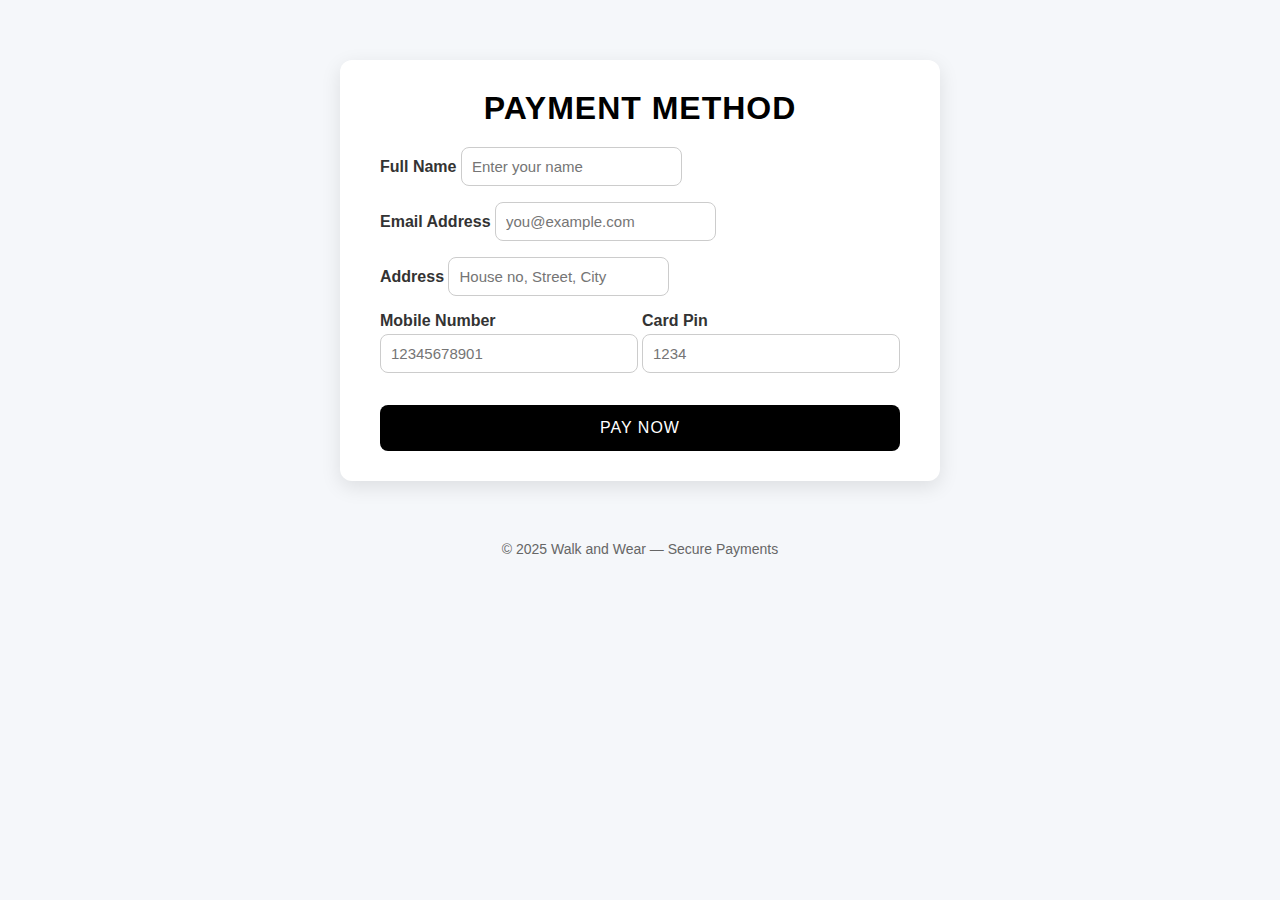
<file: payment.html>
<!DOCTYPE html>
<html lang="en">
<head>
  <meta charset="UTF-8">
  <meta name="viewport" content="width=device-width, initial-scale=1.0">
  <title>Walk and Wear | Payment</title>
  <style>
    * {
      box-sizing: border-box;
      margin: 0;
      padding: 0;
      font-family: 'Poppins', sans-serif;
    }

    body {
      background-color: #f5f7fa;
      color: #333;
    }

    .container {
      max-width: 600px;
      margin: 60px auto;
      background: #fff;
      border-radius: 12px;
      box-shadow: 0 6px 20px rgba(0, 0, 0, 0.1);
      padding: 30px 40px;
    }

    h1 {
      text-align: center;
      color: #000;
      margin-bottom: 20px;
      text-transform: uppercase;
      letter-spacing: 1px;
    }

    form {
      display: flex;
      flex-direction: column;
      gap: 16px;
    }

    label {
      font-weight: 600;
      margin-bottom: 4px;
    }

    input, select {
      padding: 10px;
      border: 1px solid #ccc;
      border-radius: 8px;
      font-size: 15px;
      outline: none;
      transition: border-color 0.3s ease;
    }

    input:focus, select:focus {
      border-color: #000;
    }

    .row {
      display: flex;
      gap: 4px;
    }

    .row .field {
      flex: 1;
      display: flex;
      flex-direction: column;
    }

    .pay-btn{
      background: #000;
      color: #fff;
      border: none;
      padding: 14px;
      font-size: 16px;
      border-radius: 8px;
      cursor: pointer;
      text-transform: uppercase;
      letter-spacing: 1px;
      transition: all 0.3s ease;
    }

    .pay-btn:hover {
      background: #333;
      transform: translateY(-2px);
      box-shadow: 0 4px 10px rgba(0, 0, 0, 0.2);
    }

    .card-icons {
      display: flex;
      gap: 10px;
      justify-content: center;
      margin-bottom: 20px;
    }

    .card-icons img {
      width: 50px;
      height: auto;
      opacity: 0.8;
    }

    footer {
      text-align: center;
      margin-top: 20px;
      color: #666;
      font-size: 14px;
    }

    @media (max-width: 480px) {
      .row {
        flex-direction: column;
      }
    }
  </style>
</head>
<body>

  <div class="container">
    <h1>Payment Method</h1>

    <!-- <div class="card-icons">
      <img src="https://upload.wikimedia.org/wikipedia/commons/0/04/Visa.svg" alt="Visa">
      <img src="https://upload.wikimedia.org/wikipedia/commons/0/0e/Mastercard-logo.png" alt="Mastercard">
      <img src="https://upload.wikimedia.org/wikipedia/commons/4/41/Paypal_2014_logo.png" alt="PayPal">
    </div> -->

    <form>
      <div class="field">
        <label for="name">Full Name</label>
        <input type="text" id="name" placeholder="Enter your name" required>
      </div>

      <div class="field">
        <label for="email">Email Address</label>
        <input type="email" id="email" placeholder="you@example.com" required>
      </div>

      <div class="field">
        <label for="address"> Address</label>
        <input type="text" id="address" placeholder="House no, Street, City" required>
      </div>

   

      <div class="row">
         <div class="field">
        <label for="cardnumber">Mobile Number</label>
        <input type="text" id="cardnumber" maxlength="11" placeholder="12345678901" required>
      </div>

        <div class="field">
          <label for="cvv">Card Pin</label>
          <input type="password" id="cvv" maxlength="4" placeholder="1234" required>
        </div>
      </div>
 
    <a href="thank.html"><button type="submit" class="pay-btn" onclick=""> <a href="thank.html"></a>Pay Now</button> </a> 
    </form>
  </div>

  <footer>
    © 2025 Walk and Wear — Secure Payments 
  </footer>

</body>
</html>
</file>
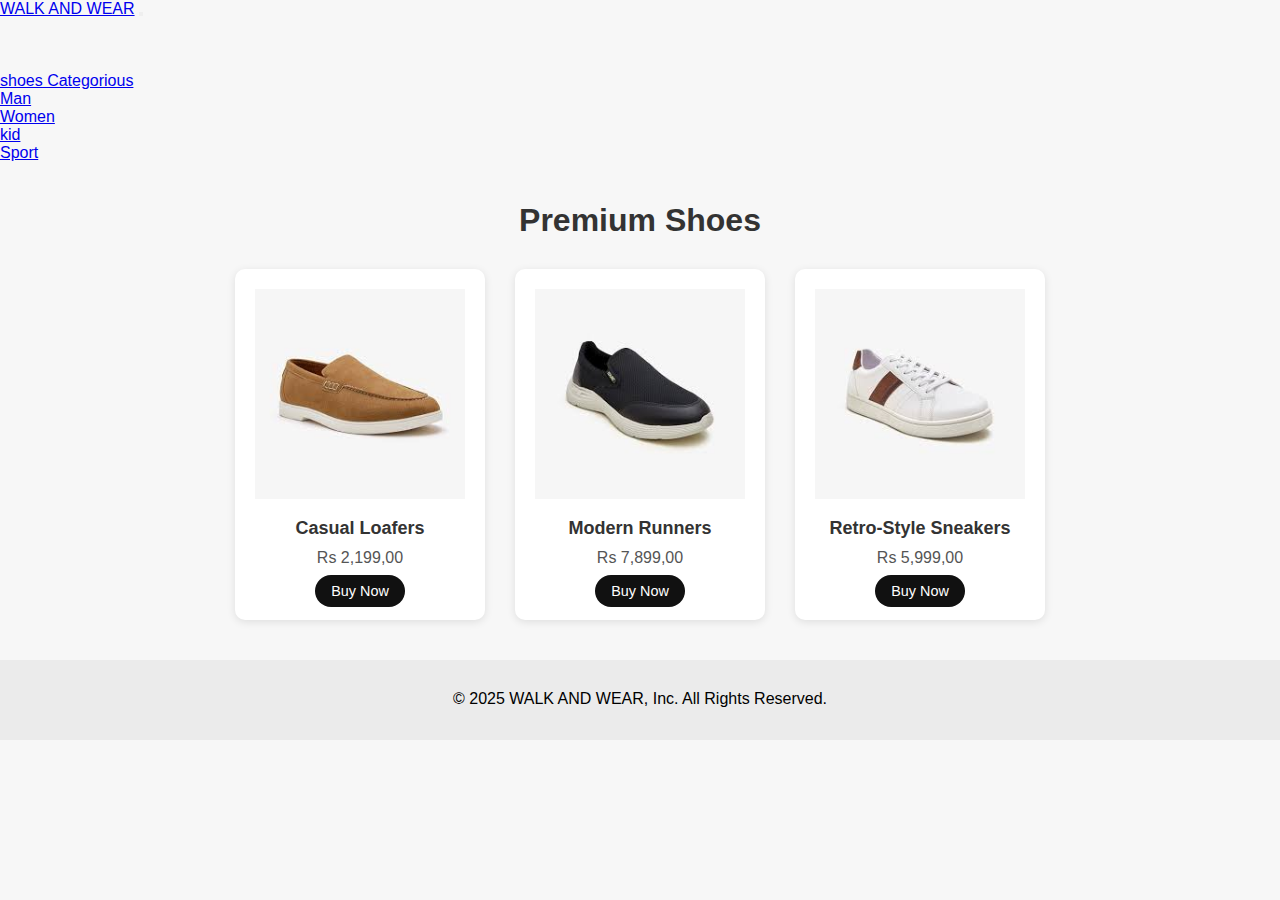
<file: shop.html>
<!DOCTYPE html>
<html lang="en">
<head>
    <meta charset="UTF-8">
    <meta name="viewport" content="width=device-width, initial-scale=1.0">
    <title>Document</title>
    <link rel="stylesheet" href="shop.css">


    <link href="https://cdn.jsdelivr.net/npm/bootstrap@5.0.2/dist/css/bootstrap.min.css" rel="stylesheet" integrity="sha384-EVSTQN3/azprG1Anm3QDgpJLIm9Nao0Yz1ztcQTwFspd3yD65VohhpuuCOmLASjC" crossorigin="anonymous">


<style>

  .hello a:hover{
    border-bottom: 2px solid whitesmoke;
    color: gray
}
</style>



</head>
<body>




  






<nav class="navbar navbar-expand-lg navbar-light bg-light">
  <div class="container-fluid">
    <a class="navbar-brand" href="index.html">WALK AND WEAR</a>
    <button class="navbar-toggler" type="button" data-bs-toggle="collapse" data-bs-target="#navbarNavDropdown" aria-controls="navbarNavDropdown" aria-expanded="false" aria-label="Toggle navigation">
      <span class="navbar-toggler-icon"></span>
    </button>
    <div class="collapse navbar-collapse" id="navbarNavDropdown">
      <ul class="navbar-nav">
        <li class="nav-item">
          <a class="nav-link active" aria-current="page" href="#"></a>
        </li>
        <li class="nav-item">
          <a class="nav-link" href="home.html"></a>
        </li>
        <li class="nav-item">
          <a class="nav-link" href=""></a>
        </li>
        <li class="nav-item dropdown">
          <a class="nav-link dropdown-toggle" href="#" id="navbarDropdownMenuLink" role="button" data-bs-toggle="dropdown" aria-expanded="false">
            shoes Categorious
          </a>
          <ul class="dropdown-menu" aria-labelledby="navbarDropdownMenuLink">
            <li><a class="dropdown-item" href="man.html">Man</a></li>
            <li><a class="dropdown-item" href="women.html">Women</a></li>
            <li><a class="dropdown-item" href="kid.html">kid</a></li>
            <li><a class="dropdown-item" href="sport.html">Sport</a></li>
           
          </ul>
        </li>
      </ul>
    </div>
  </div>
</nav>






  <section class="product-section">
    <h2>Premium Shoes</h2>
    <div class="product-grid">
      <div class="product-card">
        <img src="best3.jpeg" alt="Nike Air Max 97">
        <h3>Casual Loafers</h3>
        <p>Rs 2,199,00</p>
         <a href="payment.html" class="buy-btn">Buy Now</a>
      </div>
      <div class="product-card">
        <img src="best4.jpeg" alt="Nike Air Force 1">
        <h3>Modern Runners</h3>
        <p>Rs 7,899,00</p>
        <a href="payment.html" class="buy-btn">Buy Now</a>
      </div>
      <div class="product-card">
        <img src="best5.jpeg" alt="Nike Air Jordan 1 Mid">
        <h3>Retro-Style Sneakers</h3>
        <p>Rs 5,999,00</p>
        <a href="payment.html" class="buy-btn">Buy Now</a>
      </div>
    </div>
  </section>

  <footer class="footer">
    <p>© 2025 WALK AND WEAR, Inc. All Rights Reserved.</p>
    <div class="socials">
      <!-- <a href="#">Instagram</a> |
      <a href="#">Twitter</a> |
      <a href="#">Facebook</a> -->
    </div>
  </footer>

  <script src="https://cdn.jsdelivr.net/npm/bootstrap@5.0.2/dist/js/bootstrap.bundle.min.js" integrity="sha384-MrcW6ZMFYlzcLA8Nl+NtUVF0sA7MsXsP1UyJoMp4YLEuNSfAP+JcXn/tWtIaxVXM" crossorigin="anonymous"></script>

</body>
</html>
</file>
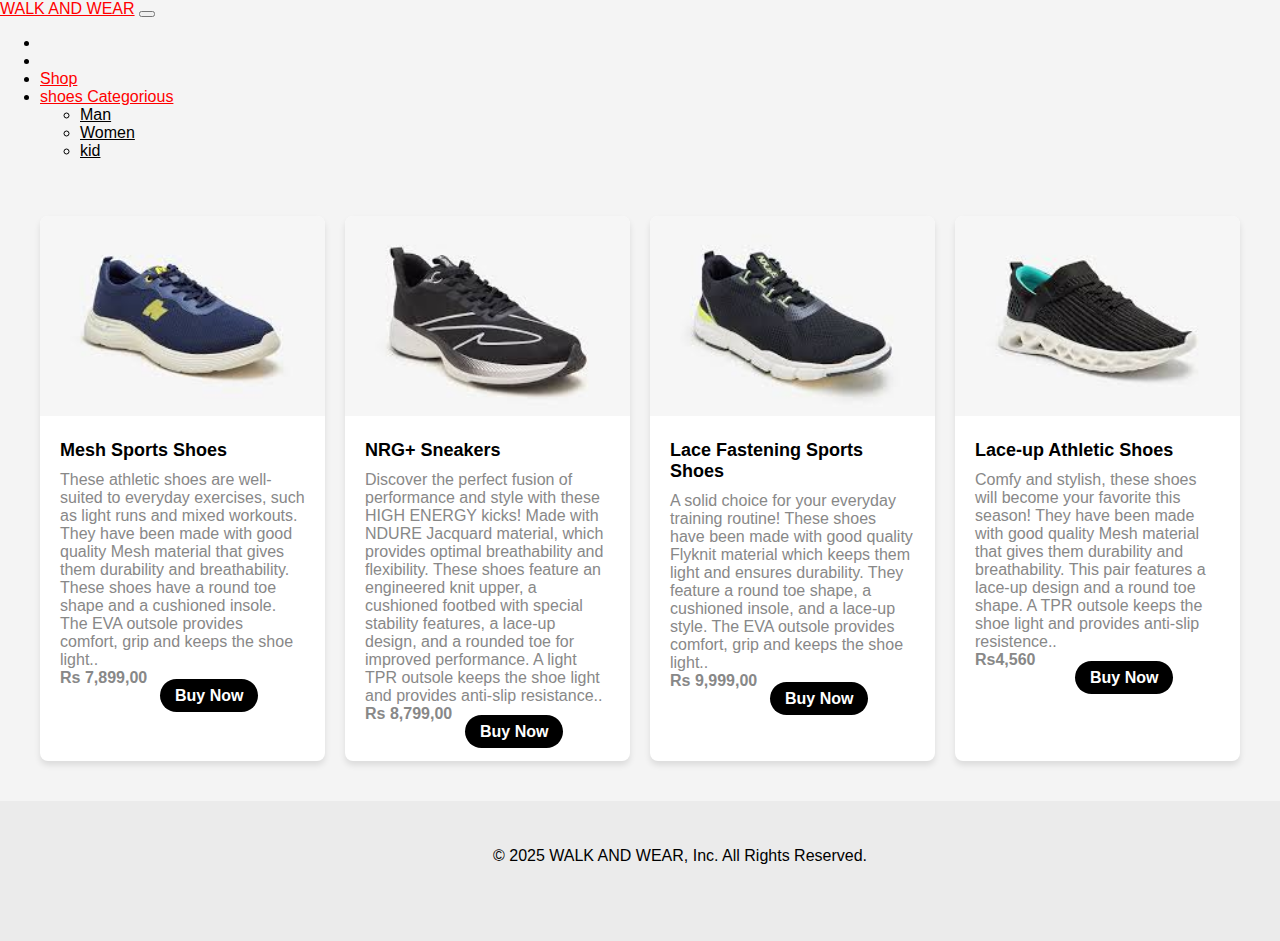
<file: sport.html>
<!DOCTYPE html>
<html lang="en">
<head>
  <meta charset="UTF-8">
  <meta name="viewport" content="width=device-width, initial-scale=1">
  <title>Men's Shoes</title>

<link href="https://cdn.jsdelivr.net/npm/bootstrap@5.0.2/dist/css/bootstrap.min.css" rel="stylesheet" integrity="sha384-EVSTQN3/azprG1Anm3QDgpJLIm9Nao0Yz1ztcQTwFspd3yD65VohhpuuCOmLASjC" crossorigin="anonymous">


  <style>
    body {
      font-family: 'Segoe UI', sans-serif;
      margin: 0;
      background-color: #f4f4f4;
    }


    .dropdown-menu li a{
    color:black;
}


/* .navbar {
  display: flex;
  justify-content: space-between;
  align-items: center;
  padding: 20px 40px;
  background-color:black;
  color: #fff;
  height: 28px;
  margin: 0px;
}

.logo a {
    color: white;
  font-size: 25px;
  font-weight: bold;
  letter-spacing: 2px;
}

.nav-links {
  list-style: none;
  display: flex;
  gap: 20px;
}

.nav-links li a {
  color: #fff;
  text-decoration: none;
  font-size: 16px;
}


.icons a {
  color: #fff;
  margin-left: 15px;
  font-size: 18px;
}
     */

 /* header {
      background-color: #222;
      color: white;
      padding: 20px 40px;
      text-align: center;
    } */




    .container-fluid a {
      color: red;
    }

    h1 {
      margin: 0;
    }

    .container {
      display: grid;
      grid-template-columns: repeat(auto-fit, minmax(250px, 1fr));
      gap: 20px;
      padding: 40px;
    }

    .shoe-card {
      background-color: white;
      border-radius: 8px;
      overflow: hidden;
      box-shadow: 0 4px 6px rgba(0, 0, 0, 0.1);
      transition: transform 0.2s;
    }

    .shoe-card:hover {
      transform: translateY(-5px);
    }

    .shoe-card img {
      width: 100%;
      height: 200px;
      object-fit: cover;
    }

    .shoe-info {
      padding: 20px;
    }

    .shoe-info h2 {
      font-size: 18px;
      margin: 0 0 10px;
    }

    .shoe-info p {
      margin: 0;
      color: #888;
    }

    .price {
      color: #000;
      font-weight: bold;
      margin-top: 10px;
    }



    .intro {
      background: #000;
      color: #fff;
      padding: 8px 15px;
      text-decoration: none;
      border-radius: 25px;
      font-weight:bold;
      transition: 0.3s;

    margin-left:100px;

    }

       /* .intro {
  background: #000;
  color: #fff;
  padding: 12px 25px;
  text-decoration: none;
  border-radius: 20px;
  font-weight: bold;
  transition: 0.3s;
  
  margin-left: 140px;

} */

.nav-links li a:hover{
    border-bottom: 2px solid whitesmoke;
    color: gray
}





.footer {
    background:rgb(235, 235, 235);
  color:black;
  padding: 30px 40px;
  text-align: center;
  width: 100%;
  height: 80px;
}

.footer .socials a {
  color: #fff;
  margin: 0 10px;
  text-decoration: none;
}
    /* footer {
      text-align: center;
      padding: 20px;
      background-color: #222;
      color: white;
    } */
  </style>
</head>
<body>




  



<nav class="navbar navbar-expand-lg navbar-light bg-light">
  <div class="container-fluid">
    <a class="navbar-brand" href="index.html">WALK AND WEAR</a>
    <button class="navbar-toggler" type="button" data-bs-toggle="collapse" data-bs-target="#navbarNavDropdown" aria-controls="navbarNavDropdown" aria-expanded="false" aria-label="Toggle navigation">
      <span class="navbar-toggler-icon"></span>
    </button>
    <div class="collapse navbar-collapse" id="navbarNavDropdown">
      <ul class="navbar-nav">
        <li class="nav-item">
          <a class="nav-link active" aria-current="page" href="#"></a>
        </li>
        <li class="nav-item">
          <a class="nav-link" href="home.html"></a>
        </li>
        <li class="nav-item">
          <a class="nav-link" href="shop.html">Shop</a>
        </li>
        <li class="nav-item dropdown">
          <a class="nav-link dropdown-toggle" href="#" id="navbarDropdownMenuLink" role="button" data-bs-toggle="dropdown" aria-expanded="false">
            shoes Categorious
          </a>
          <ul class="dropdown-menu" aria-labelledby="navbarDropdownMenuLink">
            <li><a class="dropdown-item" href="man.html">Man</a></li>
            <li><a class="dropdown-item" href="women.html">Women</a></li>
            <li><a class="dropdown-item" href="kid.html">kid</a></li>
           
          </ul>
        </li>
      </ul>
    </div>
  </div>
</nav>





       <!-- <header class="navbar">
    <div class="logo">
        <a href="index.html">WALK AND WEAR</a>
    </div>
    <nav>
      <ul class="nav-links">
        <li><a href="#">Home</a></li>
        
         <li><a href="women.html">Women</a></li>
        
        <li><a href="man.html">Man</a></li>
        <li><a href="sport.html">Sports</a></li>
      </ul>
    </nav> 
     <div class="icons">
      <a href="#">🔍</a>
      <a href="#">🛒</a>
    </div> 
   </header> 

<header>
  <h1>Men's Shoes Collection</h1>
</header>  -->


<main class="container">
  <div class="shoe-card">
    <img src="sport.jpeg" alt="Sneaker 1">
    <div class="shoe-info">
      <h2>Mesh Sports Shoes</h2>
      <p>These athletic shoes are well-suited to everyday exercises, such as light runs and mixed workouts.

They have been made with good quality Mesh material that gives them durability and breathability.

These shoes have a round toe shape and a cushioned insole.

The EVA outsole provides comfort, grip and keeps the shoe light..</p>
      <p class="price">Rs 7,899,00</p>
      <a href="payment.html" class="intro
">Buy Now</a>
    </div>
  </div>

  <div class="shoe-card">
    <img src="sport1.jpeg" alt="Boots 2">
    <div class="shoe-info">
      <h2>NRG+ Sneakers</h2>
      <p>Discover the perfect fusion of performance and style with these HIGH ENERGY kicks!


Made with NDURE Jacquard material, which provides optimal breathability and flexibility.

These shoes feature an engineered knit upper, a cushioned footbed with special stability features, a lace-up design, and a rounded toe for improved performance.

A light TPR outsole keeps the shoe light and provides anti-slip resistance..</p>
      <p class="price">Rs 8,799,00</p>
      <a href="payment.html" class="intro
">Buy Now</a>
    </div>
  </div>

  <div class="shoe-card">
    <img src="sport2.jpeg" alt="Loafers 3">
    <div class="shoe-info">
      <h2>Lace Fastening Sports Shoes</h2>
      <p>A solid choice for your everyday training routine!

These shoes have been made with good quality Flyknit material which keeps them light and ensures durability.

They feature a round toe shape, a cushioned insole, and a lace-up style.

The EVA outsole provides comfort, grip and keeps the shoe light..</p>
      <p class="price">Rs 9,999,00</p>
           <a href="payment.html" class="intro
">Buy Now</a>
    </div>
  </div>

  <div class="shoe-card">
    <img src="sport3.jpeg" alt="Sneaker 4">
    <div class="shoe-info">
      <h2> Lace-up Athletic Shoes</h2>
      <p>Comfy and stylish, these shoes will become your favorite this season!

They have been made with good quality Mesh material that gives them durability and breathability.

This pair features a lace-up design and a round toe shape.

A TPR outsole keeps the shoe light and provides anti-slip resistence..</p>
      <p class="price">Rs4,560</p>
           <a href="payment.html" class="intro
">Buy Now</a>
    </div>
  </div>
</main>


<footer class="footer">
    <p>© 2025 WALK AND WEAR, Inc. All Rights Reserved.</p>
    <div class="socials">
      <!-- <a href="#">Instagram</a> |
      <a href="#">Twitter</a> |
      <a href="#">Facebook</a> -->
    </div>
  </footer>
<!-- <footer>
  &copy; 2025 Men's Shoe Store. All rights reserved.



</footer> -->



  <!-- <script src="https://cdn.jsdelivr.net/npm/bootstrap@5.0.2/dist/js/bootstrap.bundle.min.js"
    integrity="sha384-MrcW6ZMFYlzcLA8Nl+NtUVF0sA7MsXsP1UyJoMp4YLEuNSfAP+JcXn/tWtIaxVXM"
    crossorigin="anonymous"></script> -->


<script src="https://cdn.jsdelivr.net/npm/bootstrap@5.0.2/dist/js/bootstrap.bundle.min.js" integrity="sha384-MrcW6ZMFYlzcLA8Nl+NtUVF0sA7MsXsP1UyJoMp4YLEuNSfAP+JcXn/tWtIaxVXM" crossorigin="anonymous"></script>


</body>
</html>
</file>
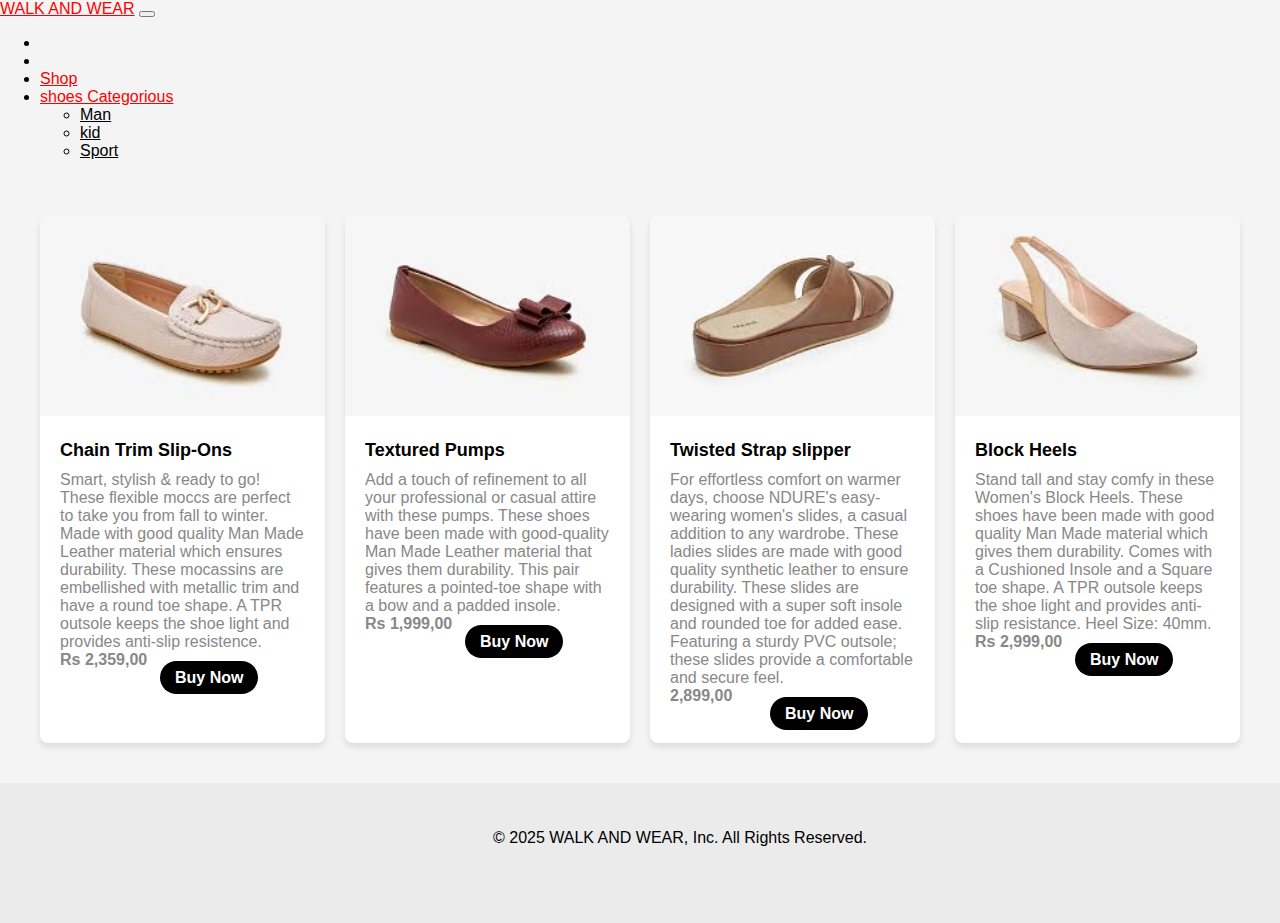
<file: women.html>
<!DOCTYPE html>
<html lang="en">
<head>
  <meta charset="UTF-8">
  <meta name="viewport" content="width=device-width, initial-scale=1">
  <title>Men's Shoes</title>

<link href="https://cdn.jsdelivr.net/npm/bootstrap@5.0.2/dist/css/bootstrap.min.css" rel="stylesheet" integrity="sha384-EVSTQN3/azprG1Anm3QDgpJLIm9Nao0Yz1ztcQTwFspd3yD65VohhpuuCOmLASjC" crossorigin="anonymous">


  <style>
    body {
      font-family: 'Segoe UI', sans-serif;
      margin: 0;
      background-color: #f4f4f4;
    }


    .dropdown-menu li a{
    color:black;
}


/* .navbar {
  display: flex;
  justify-content: space-between;
  align-items: center;
  padding: 20px 40px;
  background-color:black;
  color: #fff;
  height: 28px;
  margin: 0px;
}

.logo a {
    color: white;
  font-size: 25px;
  font-weight: bold;
  letter-spacing: 2px;
}

.nav-links {
  list-style: none;
  display: flex;
  gap: 20px;
}

.nav-links li a {
  color: #fff;
  text-decoration: none;
  font-size: 16px;
}


.icons a {
  color: #fff;
  margin-left: 15px;
  font-size: 18px;
}
     */

 /* header {
      background-color: #222;
      color: white;
      padding: 20px 40px;
      text-align: center;
    } */




    .container-fluid a {
      color: red;
    }

    h1 {
      margin: 0;
    }

    .container {
      display: grid;
      grid-template-columns: repeat(auto-fit, minmax(250px, 1fr));
      gap: 20px;
      padding: 40px;
    }

    .shoe-card {
      background-color: white;
      border-radius: 8px;
      overflow: hidden;
      box-shadow: 0 4px 6px rgba(0, 0, 0, 0.1);
      transition: transform 0.2s;
    }

    .shoe-card:hover {
      transform: translateY(-5px);
    }

    .shoe-card img {
      width: 100%;
      height: 200px;
      object-fit: cover;
    }

    .shoe-info {
      padding: 20px;
    }

    .shoe-info h2 {
      font-size: 18px;
      margin: 0 0 10px;
    }

    .shoe-info p {
      margin: 0;
      color: #888;
    }

    .price {
      color: #000;
      font-weight: bold;
      margin-top: 10px;
    }



    .intro {
      background: #000;
      color: #fff;
      padding: 8px 15px;
      text-decoration: none;
      border-radius: 25px;
      font-weight:bold;
      transition: 0.3s;

    margin-left:100px;

    }

       /* .intro {
  background: #000;
  color: #fff;
  padding: 12px 25px;
  text-decoration: none;
  border-radius: 20px;
  font-weight: bold;
  transition: 0.3s;
  
  margin-left: 140px;

} */

.nav-links li a:hover{
    border-bottom: 2px solid whitesmoke;
    color: gray
}





.footer {
   background:rgb(235, 235, 235);
  color: black;
  padding: 30px 40px;
  text-align: center;
  width: 100%;
  height: 80px;
}

.footer .socials a {
  color: #fff;
  margin: 0 10px;
  text-decoration: none;
}
    /* footer {
      text-align: center;
      padding: 20px;
      background-color: #222;
      color: white;
    } */
  </style>
</head>
<body>




  



<nav class="navbar navbar-expand-lg navbar-light bg-light">
  <div class="container-fluid">
    <a class="navbar-brand" href="index.html">WALK AND WEAR</a>
    <button class="navbar-toggler" type="button" data-bs-toggle="collapse" data-bs-target="#navbarNavDropdown" aria-controls="navbarNavDropdown" aria-expanded="false" aria-label="Toggle navigation">
      <span class="navbar-toggler-icon"></span>
    </button>
    <div class="collapse navbar-collapse" id="navbarNavDropdown">
      <ul class="navbar-nav">
        <li class="nav-item">
          <a class="nav-link active" aria-current="page" href="#"></a>
        </li>
        <li class="nav-item">
          <a class="nav-link" href="home.html"></a>
        </li>
        <li class="nav-item">
          <a class="nav-link" href="shop.html">Shop</a>
        </li>
        <li class="nav-item dropdown">
          <a class="nav-link dropdown-toggle" href="#" id="navbarDropdownMenuLink" role="button" data-bs-toggle="dropdown" aria-expanded="false">
            shoes Categorious
          </a>
          <ul class="dropdown-menu" aria-labelledby="navbarDropdownMenuLink">
            <li><a class="dropdown-item" href="man.html">Man</a></li>
            
            <li><a class="dropdown-item" href="kid.html">kid</a></li>
           <li><a class="dropdown-item" href="sport.html">Sport</a></li>
          </ul>
        </li>
      </ul>
    </div>
  </div>
</nav>





       <!-- <header class="navbar">
    <div class="logo">
        <a href="index.html">WALK AND WEAR</a>
    </div>
    <nav>
      <ul class="nav-links">
        <li><a href="#">Home</a></li>
        
         <li><a href="women.html">Women</a></li>
        
        <li><a href="man.html">Man</a></li>
        <li><a href="sport.html">Sports</a></li>
      </ul>
    </nav> 
     <div class="icons">
      <a href="#">🔍</a>
      <a href="#">🛒</a>
    </div> 
   </header> 

<header>
  <h1>Men's Shoes Collection</h1>
</header>  -->


<main class="container">
  <div class="shoe-card">
    <img src="wo1.jpeg" alt="Sneaker 1">
    <div class="shoe-info">
      <h2>Chain Trim Slip-Ons</h2>
      <p>Smart, stylish & ready to go! These flexible moccs are perfect to take you from fall to winter.

Made with good quality Man Made Leather material which ensures durability.

These mocassins are embellished with metallic trim and have a round toe shape.

A TPR outsole keeps the shoe light and provides anti-slip resistence.</p>
      <p class="price">Rs 2,359,00</p>
      <a href="payment.html" class="intro
">Buy Now</a>
    </div>
  </div>

  <div class="shoe-card">
    <img src="wo2.jpeg" alt="Boots 2">
    <div class="shoe-info">
      <h2>Textured Pumps</h2>
      <p>Add a touch of refinement to all your professional or casual attire with these pumps.

These shoes have been made with good-quality Man Made Leather material that gives them durability.

This pair features a pointed-toe shape with a bow and a padded insole.</p>
      <p class="price">Rs 1,999,00</p>
      <a href="payment.html" class="intro
">Buy Now</a>
    </div>
  </div>

  <div class="shoe-card">
    <img src="wo3.jpeg" alt="Loafers 3">
    <div class="shoe-info">
      <h2>Twisted Strap slipper</h2>
      <p>For effortless comfort on warmer days, choose NDURE's easy-wearing women's slides, a casual addition to any wardrobe.

These ladies slides are made with good quality synthetic leather to ensure durability.

These slides are designed with a super soft insole and rounded toe for added ease.

Featuring a sturdy PVC outsole; these slides provide a comfortable and secure feel.</p>
      
      <p class="price">2,899,00</p>
      <a href="payment.html" class="intro
">Buy Now</a>
    </div>
  </div>

  <div class="shoe-card">
    <img src="wo4.jpeg" alt="Sneaker 4">
    <div class="shoe-info">
      <h2>Block Heels</h2>
      <p>Stand tall and stay comfy in these Women's Block Heels.

These shoes have been made with good quality Man Made material which gives them durability.

Comes with a Cushioned Insole and a Square toe shape.

A TPR outsole keeps the shoe light and provides anti-slip resistance.

Heel Size: 40mm.</p>


      <p class="price">Rs 2,999,00</p>

      <a href="payment.html" class="intro
">Buy Now</a>
    </div>
  </div>
</main>


<footer class="footer">
    <p>© 2025 WALK AND WEAR, Inc. All Rights Reserved.</p>
    <div class="socials">
      <!-- <a href="#">Instagram</a> |
      <a href="#">Twitter</a> |
      <a href="#">Facebook</a> -->
    </div>
  </footer>
<!-- <footer>
  &copy; 2025 Men's Shoe Store. All rights reserved.



</footer> -->



  <!-- <script src="https://cdn.jsdelivr.net/npm/bootstrap@5.0.2/dist/js/bootstrap.bundle.min.js"
    integrity="sha384-MrcW6ZMFYlzcLA8Nl+NtUVF0sA7MsXsP1UyJoMp4YLEuNSfAP+JcXn/tWtIaxVXM"
    crossorigin="anonymous"></script> -->


<script src="https://cdn.jsdelivr.net/npm/bootstrap@5.0.2/dist/js/bootstrap.bundle.min.js" integrity="sha384-MrcW6ZMFYlzcLA8Nl+NtUVF0sA7MsXsP1UyJoMp4YLEuNSfAP+JcXn/tWtIaxVXM" crossorigin="anonymous"></script>


</body>
</html>
</file>
<file: home.css>
.hero-section{

    background-color: gray;
    height: 400px;
    display: flex;
    flex-direction: column;
    justify-content: center;
    background-repeat: no-repeat;
    background-size: cover;
    align-items: center;
}
*{
    margin:0px;
    padding: 0px;
    text-decoration: none;
}
.header{
    display: flex;
    justify-content: space-between;
    margin: 5px;
    background-color:#000;
    /* padding: 15px 15px; */
    height: 80px;
    padding-bottom: 30px;
}

.navbar > ul{
    display: flex;
    list-style-type: none;

}
.navbar > ul > li{
    margin: 5px 20px;
    
    
    
}
.hero{
    padding-top: 100px;
    display:flex ;
    flex-direction: column;
    justify-content:center;
    align-items: center;
    color: whitesmoke;
    margin: 15px;    
    font-family: 'Gill Sans', 'Gill Sans MT', Calibri, 'Trebuchet MS', sans-serif;
    
}
.hero > button{
    background-color: red;
    color: aliceblue;
    padding: 5px 15px;
    border: none;
    margin-top: 30px;
}
.navbar > ul > li >a:hover{
    border-bottom: 2px solid whitesmoke;
    color: gray
}


.navbar > ul > li > a{
    color: white;
    width: 35px;
}

.maaz > h2{
    color: white;
    border-bottom: 3px solid white;
    display: block;
font-family:'Gill Sans', 'Gill Sans MT', Calibri, 'Trebuchet MS', sans-serif;    
}

.hero >h1{
    color:black;
    font-family: Arial, Helvetica, sans-serif;
    font-size: xx-large;

}


.hello{
    display: flex;
    justify-content: space-between;
    margin: 15px;
    background-color: black;
    padding:1px 10px;
    height: 35px ;
    top: 20px;
    
}

.bar > ul{
    display: flex;
    list-style-type: none;

}
.bar > ul > li{
    margin: 5px 20px;
    
    
}
.bar > ul > li >a:hover{
    border-bottom: 2px solid whitesmoke;
    color: gray
}


.bar > ul > li > a{
    color: white;
}

.mazz > img{
    width: 50px;
}
.hello{
    position: sticky;
    top: 0;
}

.card-section{
    display: flex;
    justify-content:space-around;
    gap: 20px;
    flex-wrap: wrap;
    
    
}
.card{
    box-shadow: 10px 10px 20px black;
}
.img >img{
    width: 100%;
    height: 200px;
}

.card:hover{
    transform:translateY(-5px) ;
    transition:all 0.5 ;
}
.card-section > h3{
    display: block;
}
.hero-section > h1{
    border-bottom: 2px solid black;
    font-family: 'Times New Roman', Times, serif;
}

* {
  margin: 0;
  padding: 0;
  box-sizing: border-box;
}

body {
  font-family: 'Arial', sans-serif;
}

/* Footer Styles */
.nike-footer {
  background-color: #111;
  color: #fff;
  padding: 40px 20px 20px;
}

.footer-container {
  display: flex;
  flex-wrap: wrap;
  justify-content: space-between;
  max-width: 1200px;
  margin: auto;
}

.footer-logo {
  flex: 1 1 200px;
  margin-bottom: 20px;
}

.footer-logo img {
  width: 100px;
}

.footer-logo p {
  margin-top: 10px;
  font-size: 14px;
  color: #ccc;
}

.footer-links {
  display: flex;
  flex: 3 1 600px;
  justify-content: space-around;
  flex-wrap: wrap;
}

.footer-links h4 {
  margin-bottom: 10px;
  font-size: 16px;
  color: #fff;
}

.footer-links ul {
  list-style: none;
}

.footer-links li {
  margin-bottom: 8px;
}

.footer-links a {
  text-decoration: none;
  color: #aaa;
  transition: color 0.3s;
}

.footer-links a:hover {
  color: #fff;
}

.footer-bottom {
  text-align: center;
  margin-top: 30px;
  font-size: 14px;
  color: #666;
}

  
  


.footer {
    background:rgb(235, 235, 235);
  color:black;
  padding: 30px 40px;
  text-align: center;
  width: 100%;
  height: 80px;
}

.footer .socials a {
  color: #fff;
  margin: 0 10px;
  text-decoration: none;
}
.logo  a{
    list-style-type: none;
    color: white;
}









.sss {
  margin: 0;
  padding: 0;
  background: #f5f5f5;
  display: flex;
  justify-content: center;
  align-items: center;
  height: 50px;
  font-family: 'Segoe UI', sans-serif;
}

.logo-container {
  display: flex;
  align-items: center;
  background-color: #ffffff;
  padding: 10px 20px;
  border-radius: 12px;
  box-shadow: 0 4px 20px rgba(0, 0, 0, 0.1);
}

.logo-icon {
  font-size: 2.5rem;
  margin-right: 15px;
  transform: rotate(-10deg);
 
}

.sabi{
    /* font-size:xx-large; */
  margin-right: 15px; 
   /* transform: rotate(-10deg); */
 width: 45px;
  height: 40px;
}

.logo-text {
  font-size: 2rem;
  font-weight: bold;
  color: #222;
  letter-spacing: 2px;
}



 .container {
      max-width: 1100px;
      margin: auto;
      padding: 40px 20px;
    }

    /* ===== About Section ===== */
    .about {
      background: #fff;
      border-radius: 10px;
      box-shadow: 0 4px 16px rgba(0,0,0,0.1);
      
      text-align: center;
      margin-bottom: 50px;
    }

    .about h1 {
      color: #000;
      font-size: 2rem;
      margin-bottom: 15px;
    }

    .about p {
      color: #555;
      font-size: 1rem;
      max-width: 700px;
      margin: 0 auto;
    }



.logo-text span {
  font-weight: normal;
  color: #555;
  margin: 0 5px;
}
</file>
<file: maz.css>
* {
  margin: 0;
  padding: 0;
  box-sizing: border-box;
  font-family: 'Arial', sans-serif;
}

body {
  background: white;
  color: #000;
}

/* Navbar */
.navbar {
  display: flex;
  justify-content: space-between;
  align-items: center;
  padding: 20px 40px;
  background-color: #000;
  color: #fff;
}

.logo {
  font-size: 24px;
  font-weight: bold;
  letter-spacing: 2px;
}

.nav-links {
  list-style: none;
  display: flex;
  gap: 20px;
}

.nav-links li a {
  color: #fff;
  text-decoration: none;
  font-size: 16px;
}

.icons a {
  color: #fff;
  margin-left: 15px;
  font-size: 18px;
}

/* Hero Section */
.hero {
  display: flex;
  flex-wrap: wrap;
  align-items: center;
  justify-content: space-between;
  padding: 50px 40px;
  background: #f4f4f4;
}

.hero-text {
  flex: 1;
  max-width: 500px;
}

.hero-text h1 {
  font-size: 48px;
  margin-bottom: 20px;
}

.hero-text p {
  font-size: 18px;
  margin-bottom: 30px;
}

.buy-btn {
  background: #000;
  color: #fff;
  padding: 12px 25px;
  text-decoration: none;
  border-radius: 5px;
  font-weight: bold;
  transition: 0.3s;
}

.btn:hover {
  background: #333;
}

.nav-links li a:hover{
    border-bottom: 2px solid whitesmoke;
    color: gray
}

.hero-img img {
  width: 100%;
  max-width: 500px;
}

/* Products */
.products {
  padding: 60px 40px;
  text-align: center;
}

.products h2 {
  font-size: 32px;
  margin-bottom: 40px;
}

.product-grid {
  display: flex;
  gap: 30px;
  flex-wrap: wrap;
  justify-content: center;
}

.product-card {
  border: 1px solid #ddd;
  padding: 20px;
  width: 280px;
  border-radius: 8px;
  transition: transform 0.3s;
}

.product-card:hover {
  transform: translateY(-5px);
}

.product-card img {
  width: 100%;
  border-radius: 5px;
}

.product-card h3 {
  margin-top: 15px;
  font-size: 20px;
}

.product-card p {
  margin: 10px 0;
  font-size: 16px;
}

.btn.small {
  padding: 8px 20px;
  font-size: 14px;
}

/* Footer */
.footer {
  background:rgb(235, 235, 235);
  color: black;
  padding: 30px 40px;
  text-align: center;
  height: 80px;
}

.footer .socials a {
  color: #fff;
  margin: 0 10px;
  text-decoration: none;
}
.logo  a{
    list-style-type: none;
    color: white;
}

.hero-img>img{
    width: 100%;
    height: 110%;

}








.buy-btn {
  background-color: #111;
  color: white;
  padding: 8px 16px;
  text-decoration: none;
  border-radius: 20px;
  font-size: 0.9rem;
  transition: background-color 0.3s ease;
}

.buy-btn:hover {
  background-color: #333;
}
</file>
<file: sabi.css>
body {
      font-family: 'Segoe UI', Tahoma, Geneva, Verdana, sans-serif;
      background-color: #505050;
      display: flex;
      justify-content: center;
      align-items: center;
      height: 100vh;
      margin: 0;
    }

    /* The white box (form container) */
    .login-box {
      background-color: #fff;
      padding: 30px 40px;
      border-radius: 8px;
      box-shadow: 0 5px 20px rgba(0, 0, 0, 0.1);
      width: 320px;
    }

    .login-box h2 {
      margin-bottom: 20px;
      text-align: center;
      color: #333;
    }

    /* Style for input fields */
    .login-box input[type="text"],
    .login-box input[type="password"] {
      width: 100%;
      padding: 10px;
      margin-bottom: 15px;
      border: 1px solid #ccc;
      border-radius: 4px;
      box-sizing: border-box;
    }

    /* Style for the login button */
    .login-box input[type="submit"] {
      width: 100%;
      padding: 10px;
      background-color: #007BFF;
      border: none;
      color: white;
      font-weight: bold;
      border-radius: 4px;
      cursor: pointer;
    }

    .login-box input[type="submit"]:hover {
      background-color: #0056b3;
    }

    .login-box .footer {
      margin-top: 15px;
      text-align: center;
      font-size: 14px;
    }

    .login-box .footer a {
      color: #007BFF;
      text-decoration: none;
    }

    .login-box .footer a:hover {
      text-decoration: underline;
    }
</file>
<file: shop.css>
* {
  margin: 0;
  padding: 0;
  box-sizing: border-box;
  font-family: Arial, sans-serif;
}

body {
  background: #f7f7f7;
  color: #333;
}
















header {
  background-color: rgb(12, 12, 12);
  color: white;
  padding: 20px;
  display: flex;
  justify-content: space-between;
  align-items: center;
 
}

header .logo {
  font-size: 24px;
  font-weight: bold;
  letter-spacing: 1px;
}

header nav a {
  color: white;
  text-decoration: none;
  margin-left: 20px;
  font-weight: 500;
}

header nav a:hover {
  text-decoration: underline;
}

.product-section {
  padding: 40px 20px;
  text-align: center;
}

.product-section h2 {
  margin-bottom: 30px;
  font-size: 32px;
}

.product-grid {
  display: flex;
  flex-wrap: wrap;
  justify-content: center;
  gap: 30px;
}

.product-card {
  background-color: white;
  border-radius: 10px;
  box-shadow: 0 2px 8px rgba(0,0,0,0.1);
  padding: 20px;
  width: 250px;
  transition: transform 0.2s ease;
}

.product-card:hover {
  transform: translateY(-5px);
}

.product-card img {
  width: 100%;
  height: auto;
  object-fit: contain;
  margin-bottom: 15px;
}

.product-card h3 {
  font-size: 18px;
  margin-bottom: 10px;
}

.product-card p {
  font-size: 16px;
  color: #555;
  margin-bottom: 15px;
}

.product-card button {
  background-color: black;
  color: white;
  padding: 10px 15px;
  border: none;
  border-radius: 5px;
  cursor: pointer;
}

.product-card button:hover {
  background-color: #333;
}

.footer {
    background:rgb(235, 235, 235);
  color: black;
  padding: 30px 40px;
  text-align: center;
  height: 80px;
}

.footer .socials a {
  color: #fff;
  margin: 0 10px;
  text-decoration: none;
}
.logo  a{
    list-style-type: none;
    color: white;
}
.product-card img{
    background-color: white;
}




.buy-btn {
  background-color: #111;
  color: white;
  padding: 8px 16px;
  text-decoration: none;
  border-radius: 20px;
  font-size: 0.9rem;
  transition: background-color 0.3s ease;
}

.buy-btn:hover {
  background-color: #333;
}
</file>
